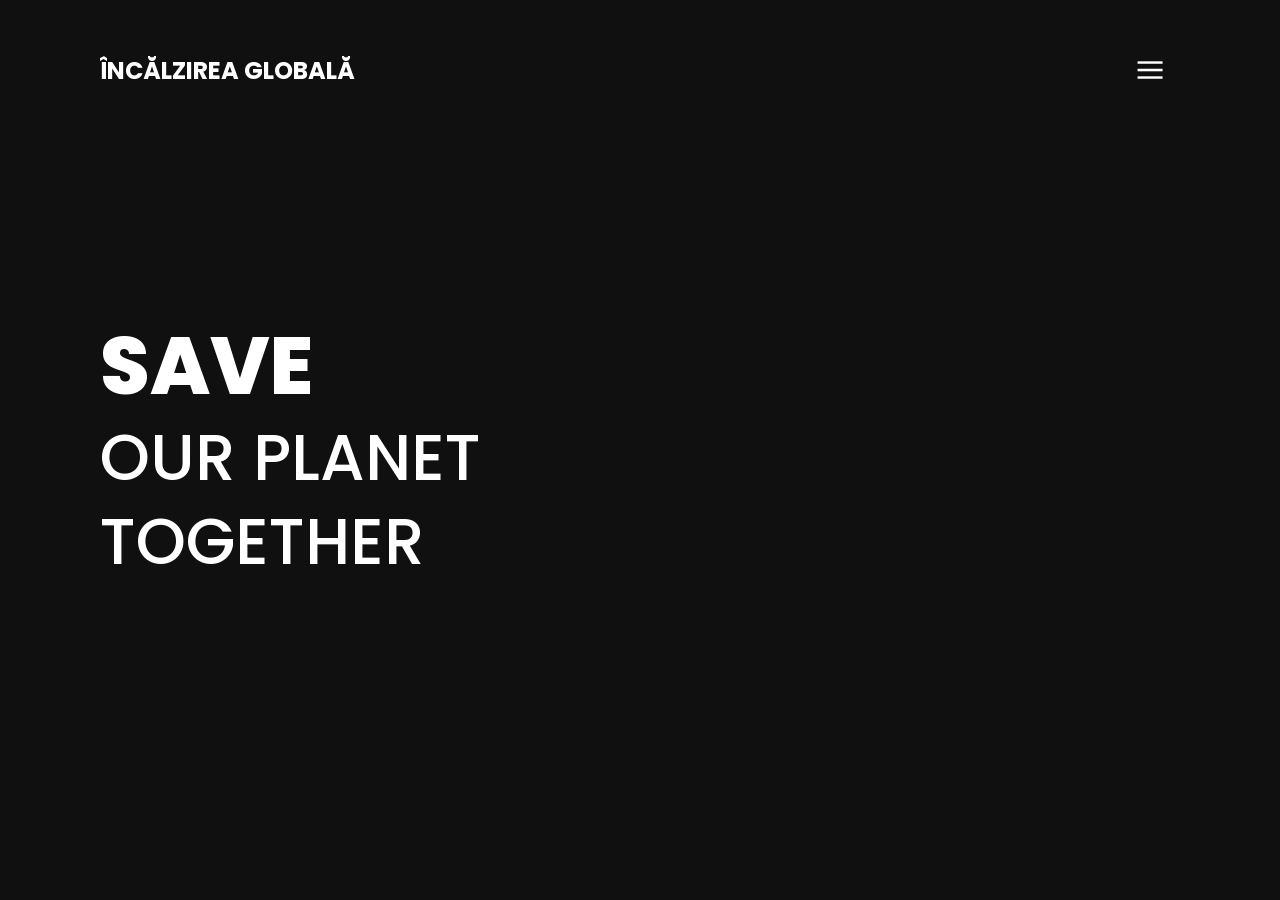
<file: index.html>
<!DOCTYPE html>
<html lang="en">
<head>
    <meta charset="UTF-8">
    <meta http-equiv="X-UA-Compatible" content="IE=edge">
    <meta name="viewport" content="width=device-width, initial-scale=1.0">
    <link rel="shortcut icon" href="images\smile.jpg.png">
    <title>Încălzirea Globală</title>
    <link rel="stylesheet" href="style.css/style.css">

</head>
    
    <style>
        :root { 
    --overlay-color: rgba(0, 0, 0, 0.1);
}
    </style>
</head>
<body>
  <nav>
    <ul>
    <section class="showcase">
        <header>
            <h2 class="logo">Încălzirea globală</h2>
            <div class="toggle">
            </div>
        </header>
        <video src="video.mp4" muted loop autoplay></video>
        <div class="overlay"></div>
        <div class="text">
            <h2>Save</h2>
            <h3> Our Planet</h3>
            <h4>Together</h4>
        </div>

    </section>
    
  
    <div class="menu">
        <ul>
            
            <li><a href="cauze.html"><img src="images/icons.png">Cauze<br><br></a></li>
            <li><a href="consecinte.html"><img src="images/icons.png">Consecințe<br><br></a></li>
            <li><a href="solutii.html"><img src="images/icons.png">Soluții<br><br></a></li>
            <li><a href="plan de afacere.html"><img src="images/icons.png">Plan de afacere<br><br></a></li>
        </ul>
    </div>

    
    <script>
        const menuToggle = document.querySelector('.toggle')
        const showcase = document.querySelector('.showcase')

        menuToggle.addEventListener('click', () => {
            menuToggle.classList.toggle('active')
            showcase.classList.toggle('active')
        })
    </script>


</body> 
</html>
</file>
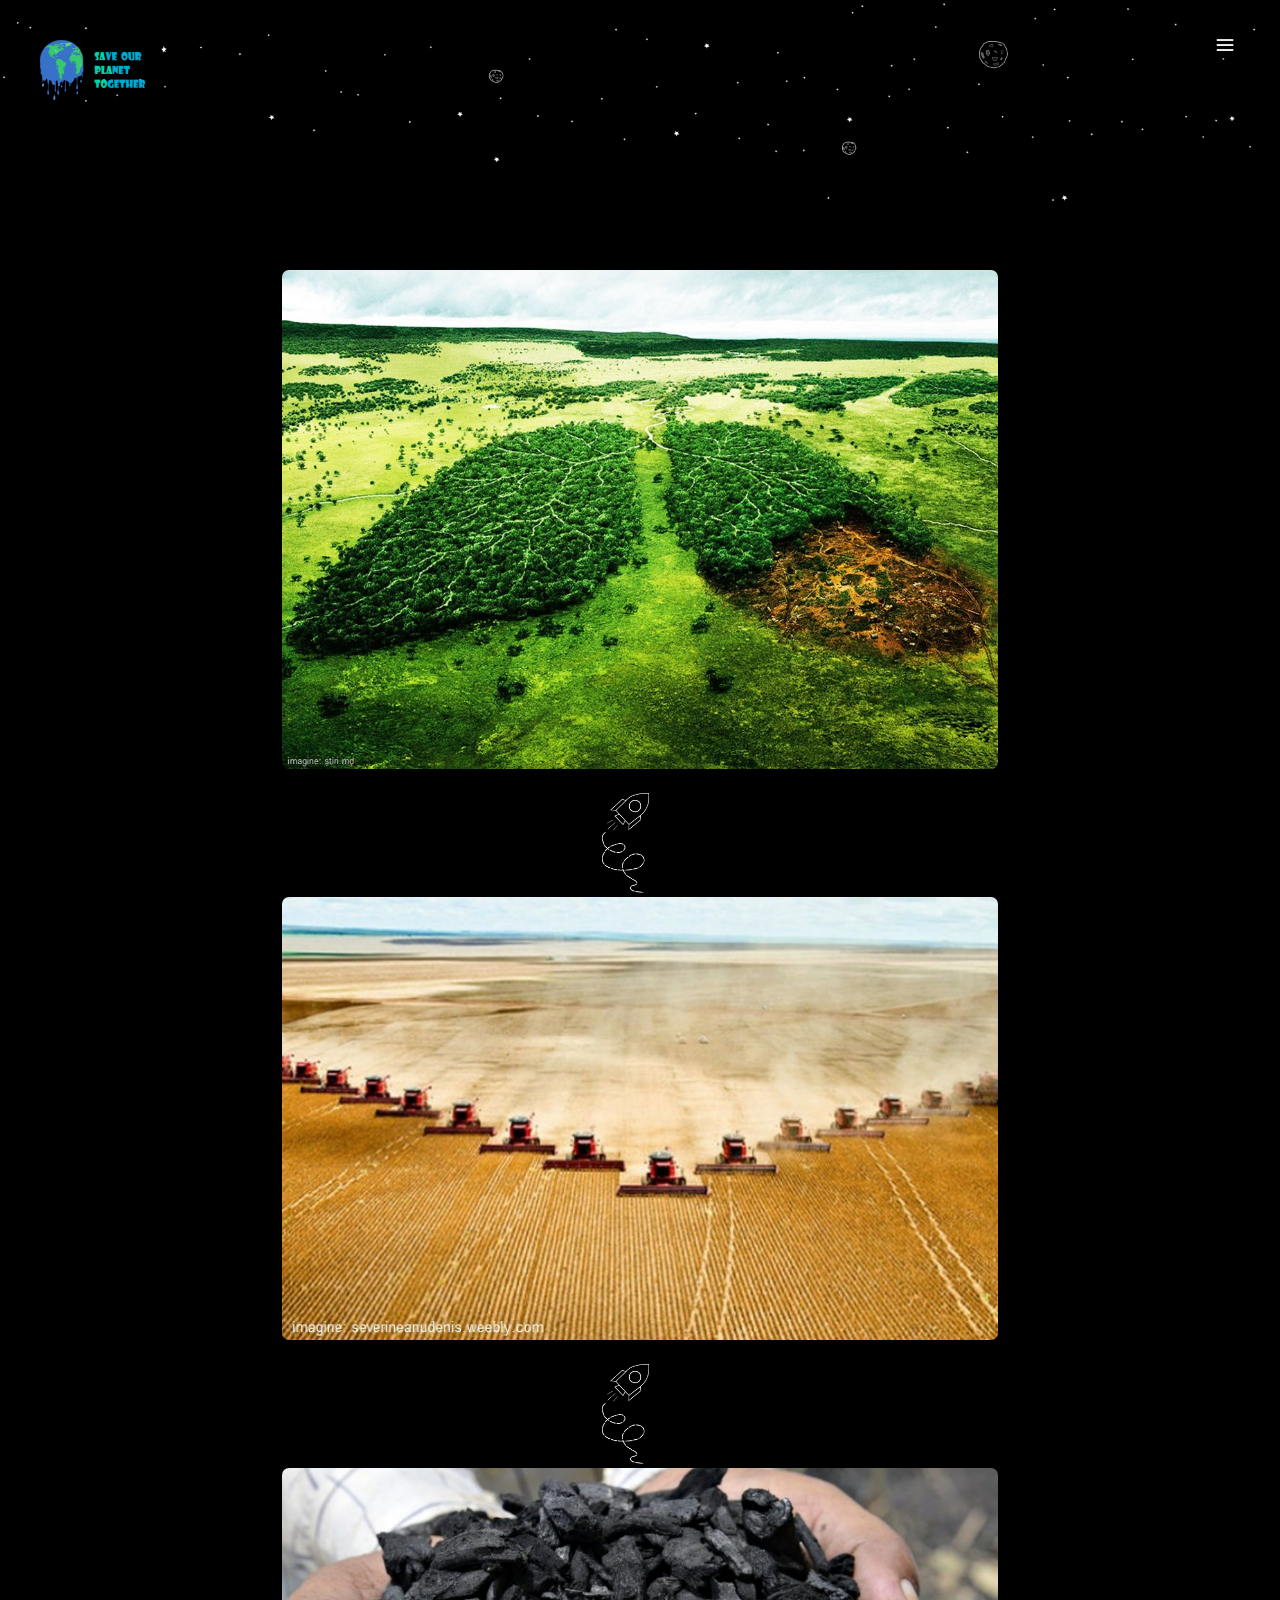
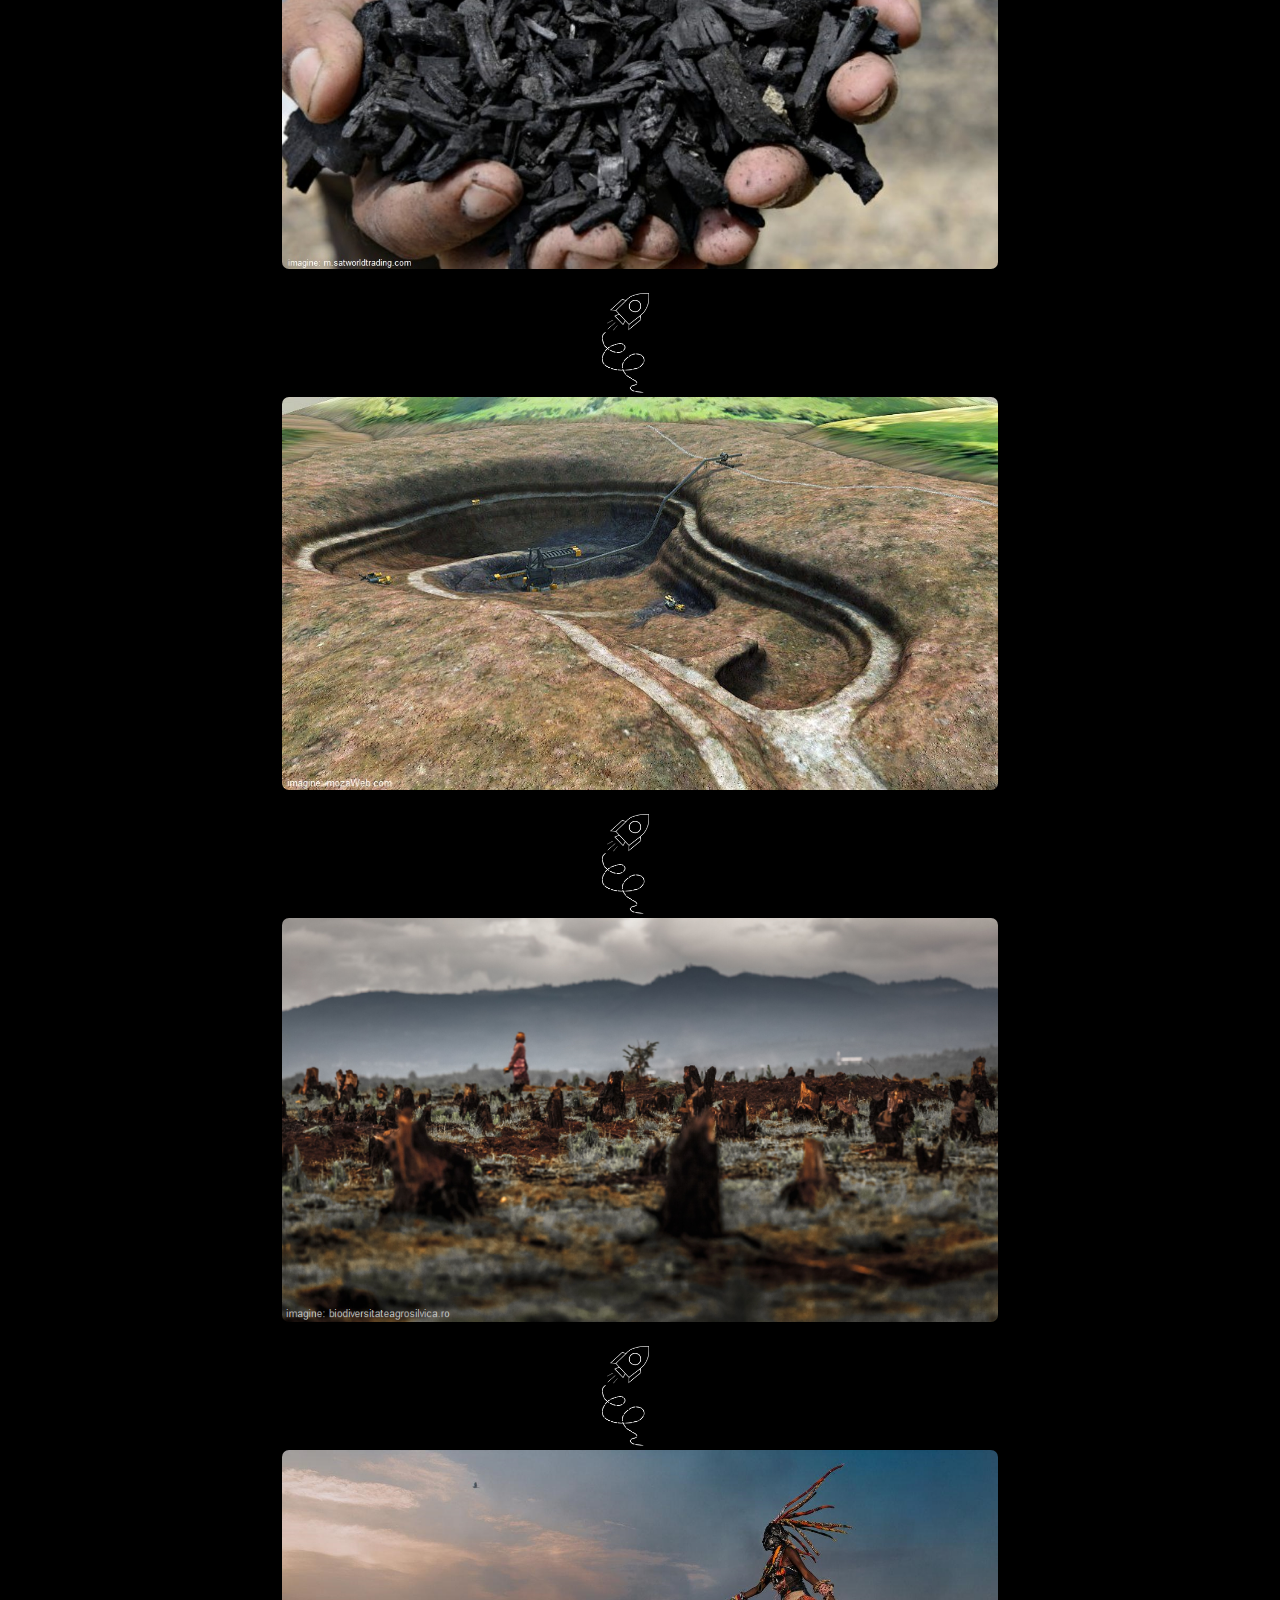
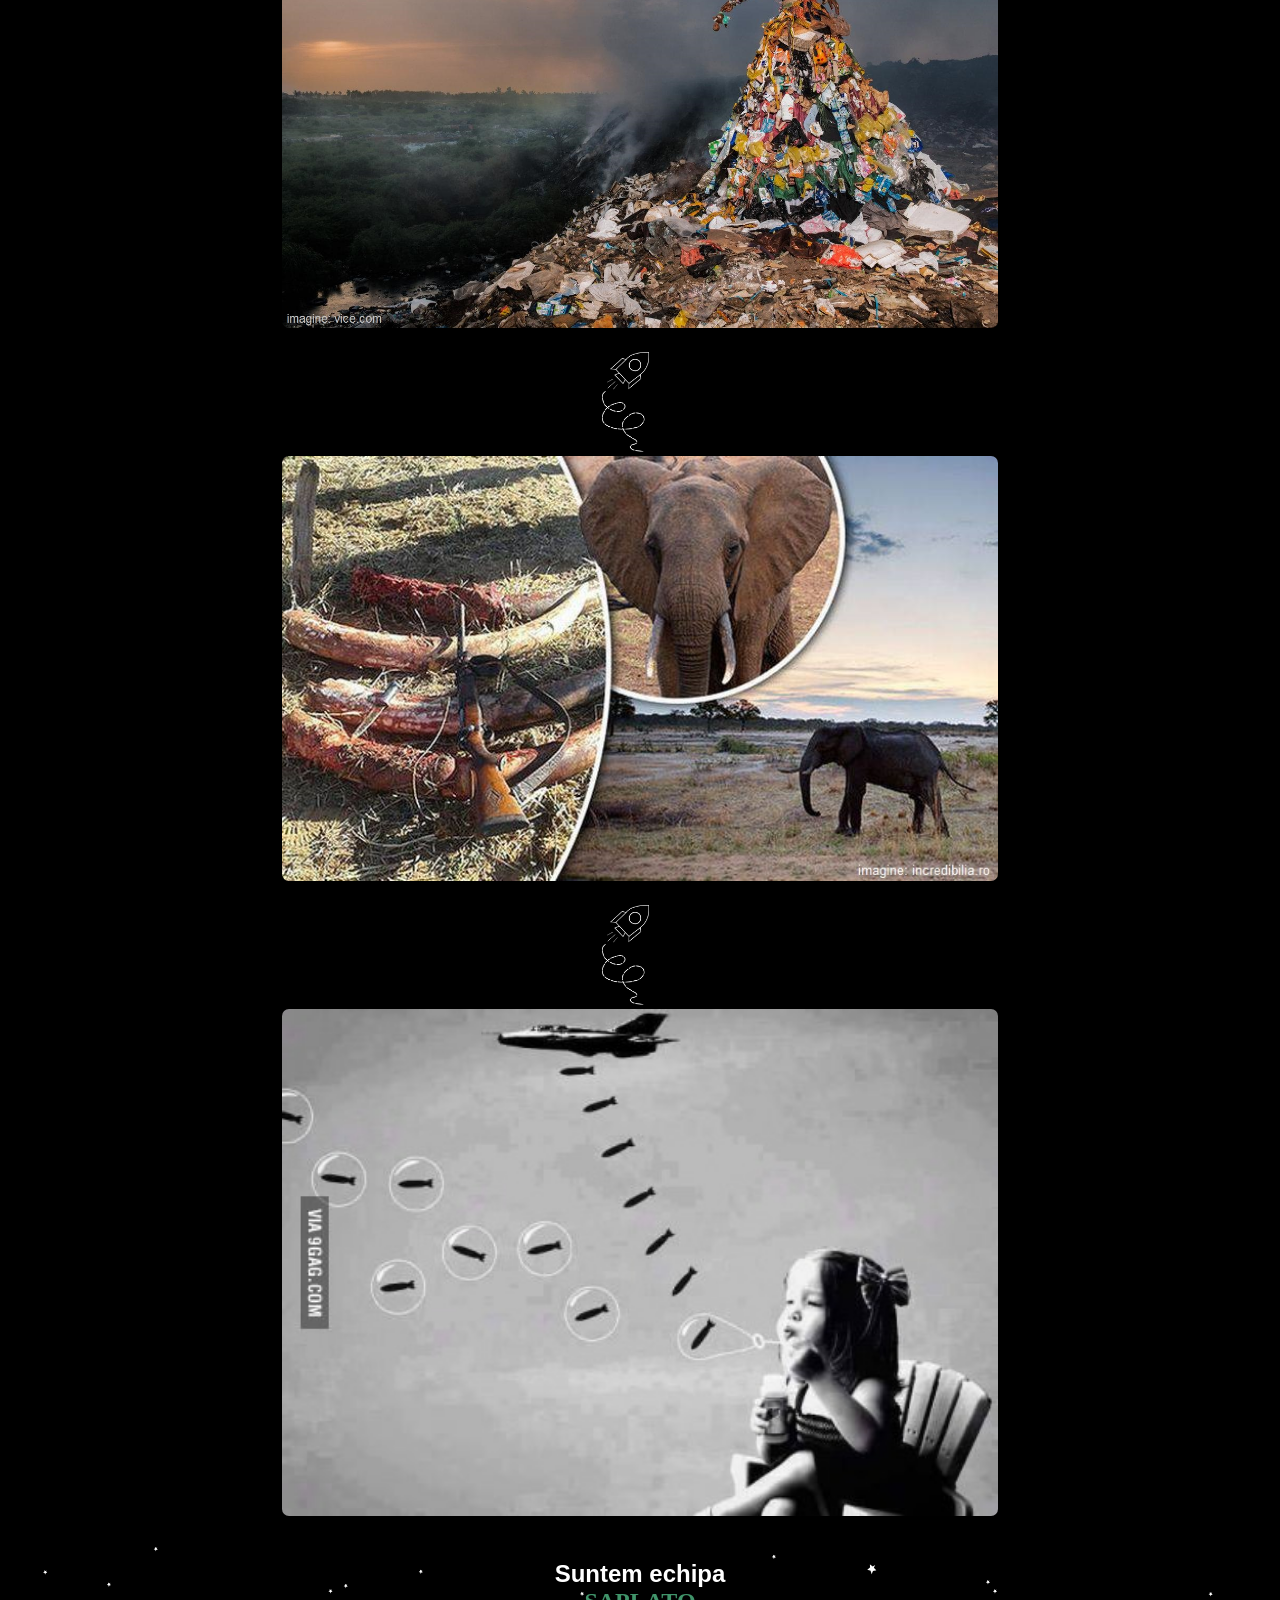
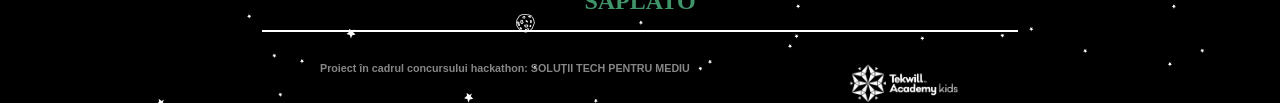
<file: cauze.html>
<!DOCTYPE html>
<html lang="en">
<head>
  <meta charset="UTF-8">
  <meta http-equiv="X-UA-Compatible" content="IE=edge">
  <meta name="viewport" content="width=device-width, initial-scale=1.0">
  <link rel="shortcut icon" href="images\smile.jpg.png">
 <title>Încălzirea Globală</title>
	<link rel="stylesheet" href="style.css/style.pages.css">

</head>
<body>
  <header>
    <a href="index.html" class="logo"><img src="images/logo.png" alt="Foto" height="60" weight="20"></a>
  <div id="sideNav">
    <nav>
      <ul>
        <li><a href="index.html"><img src="images/icons.png">Acasă</a></li>
        <li><a href="cauze.html"><img src="images/icons.png">Cauze</a></li>
        <li><a href="consecinte.html"><img src="images/icons.png">Consecințe</a></li>
       <li><a href="solutii.html"><img src="images/icons.png">Soluții</a></li>
       <li><a href="plan de afacere.html"><img src="images/icons.png">Plan de afacere</a></li>
      </ul>
    </nav>
    </div>
    <div id="menuBtn">
      <img src="style.css/style.foto/imagine2.png" id="menu">
    
    </div>
    
    <script>
     var menuBtn = document.getElementById("menuBtn")
     var sideNav = document.getElementById("sideNav")
     var menu = document.getElementById("menu")
    
     sideNav.style.right = "-250px";
    
     menuBtn.onclick = function(){
       if(sideNav.style.right == "-250px"){
         sideNav.style.right = "0";
         menu.src = "style.css/style.foto/imagine1.png";
       }
       else{
        sideNav.style.right = "-250px";
        menu.src = "style.css/style.foto/imagine2.png";
       
       }
     }
    </script>

  </header>
<section class="banner"  style=" background-image: url('images/fon.png');" ></section>
<script type="text/javascript">
  window.addEventListener("scroll", function(){
    var header = document.querySelector("header");
    header.classList.toggle("sticky", window.scrollY > 0);
  })
</script>



<div class="service-box">
  <div class="single-service">
    <img src="images/cauze1.jpg">
    <div class="overlay"></div>
    <div class="service-desc">
   
      <h3> Defrișarea copacilor</h3>
      <hr>
      <p>Exploatarea pădurilor joacă un rol important în 
        schimbările climatice. Copacii ajută la reglarea 
        climei prin absorbția CO₂ din atmosferă. Când sunt
         tăiați, acest efect pozitiv
         se pierde și carbonul stocat în copaci este eliberat în atmosferă.
      </p>
    </div>
  </div>
</div>
<img src="images/im.png"  height="100" weight="100" style="margin-left: 47%;"  >

<div class="service-box">
  <div class="single-service">
    <img src="images/cauze2.jpg">
    <div class="overlay"></div>
    <div class="service-desc">
      <h3>Agricultura intensivă</h3>
      <hr>
      <p>O altă cauză a încălzirii globale este agricultura
         intensivă, nu numai cu animale în continuă creștere,
          ci și produse de protecție a culturilor și îngrășăminte.
           La digerarea alimentelor, vitele produc cantități mari 
        de metan, iar îngrășămintele produc emisii de protoxid de azot.</p>
    </div>
  </div>

</div>
<img src="images/im.png"  height="100" weight="100" style="margin-left: 47%;"  >

<div class="service-box">
  <div class="single-service">
    <img src="images/cauze3.jpg">
    <div class="overlay"></div>
    <div class="service-desc">
      <h3>Combustibil fosil</h3>
      <hr>
      <p>Utilizarea masivă a combustibililor fosili este prima 
        sursă de încălzire globală, deoarece arderea cărbunelui,
         petrolului și gazului produce dioxid de carbon 
        - cel mai important gaz cu efect de seră din atmosferă.</p>
    </div>
  </div>
</div>
<img src="images/im.png"  height="100" weight="100" style="margin-left: 47%;"  >

<div class="service-box">
  <div class="single-service">
    <img src="images/cauze4.jpg">
    <div class="overlay"></div>
    <div class="service-desc">
      <h3>Minerit</h3>
      <hr>
      <div class="features-img">
          <p>Viața modernă este foarte dependentă de industria minieră.
             Mineralele sunt materii prime utilizate în construcții,
              transportul și producția de mărfuri. De la extracție până
               la livrare, această
             piață reprezintă 5% din toate emisiile de gaze cu efect de seră.</p>

    </div>
  </div>
</div>

<img src="images/im.png"  height="100" weight="100" style="margin-left: 47%;"  >

<div class="service-box">
  <div class="single-service">
    <img src="images/cauze5.png">
    <div class="overlay"></div>
    <div class="service-desc">
      <h3>Consum excesiv</h3>
      <hr>
      <p>În cele din urmă, consumul excesiv joacă, de asemenea,
         un rol important în schimbările climatice. De fapt,
          este responsabil pentru supraexploatarea resurselor
           naturale și a emisiilor din transportul
         internațional de marfă care contribuie la încălzirea globală.</p>
    </div>
  </div>
</div>
<img src="images/im.png"  height="100" weight="100" style="margin-left: 47%;"  >

<div class="service-box">
  <div class="single-service">
    <img src="images/cauze6.jpg">
    <div class="overlay"></div>
    <div class="service-desc">
      <h3>Gropile de gunoi</h3>
      <hr>
      <p>Metodele de gestionare a deșeurilor precum gropile
         de gunoi și arderea gunoiului emit gaze cu efect de 
         seră și gaze toxice, inclusiv metan, care sunt eliberate
          în atmosferă, sol și căile navigabile, contribuind la
           creșterea efectului de seră.

      </p>
    </div>
  </div>
</div>
<img src="images/im.png"  height="100" weight="100" style="margin-left: 47%;"  >

<div class="service-box">
  <div class="single-service">
    <img src="images/cauze7.jpg">
    <div class="overlay"></div>
    <div class="service-desc">
      <h3>Braconaj</h3>
      <hr>
      <p>Braconajul duce la dispariția multor specii și crează un 
        dezechilibru a unor lanțuri trofice. 
        Astfel utilizarea durabilă a tuturor animalelor sălbatice.</p>
    </div>
  </div>
</div>
<img src="images/im.png"  height="100" weight="100" style="margin-left: 47%;"  >

<div class="service-box">
  <div class="single-service">
    <img src="images/cauze8.jpg">
    <div class="overlay"></div>
    <div class="service-desc">
      <h3>Războiul</h3>
      <hr>
      <p>Războiul duce doar la distrugeri, poluare, haos.
         Pentru a trăi într-o lume frumoasă și sănătoasă trebuie
          să evităm conflictele și să 
        respectăm pe cei din jur.Noi toți suntem oameni, deci trebuie
         să ne înțelegem și să trăim în pace.

      </p>
    </div>
  </div>
</div>

 <section id="footer">
  
  
  <div class="title-text">
 
    <div class="footer-left">
     <h1 style="color: white;"> Suntem echipa </h1><h1  style="font-family:'Kaushan Script', cursive; color:#40946a;">  SAPLATO</h1><hr>

</div>
<div class="footer-row">
<h6 style="color: rgb(134, 134, 134);">Proiect în cadrul concursului hackathon: SOLUȚII TECH PENTRU MEDIU</h6>
<img src="images/tekwill logo.png" height="40" weight="40">

   </div>


  
 
 </section>
</section></body>
</file>
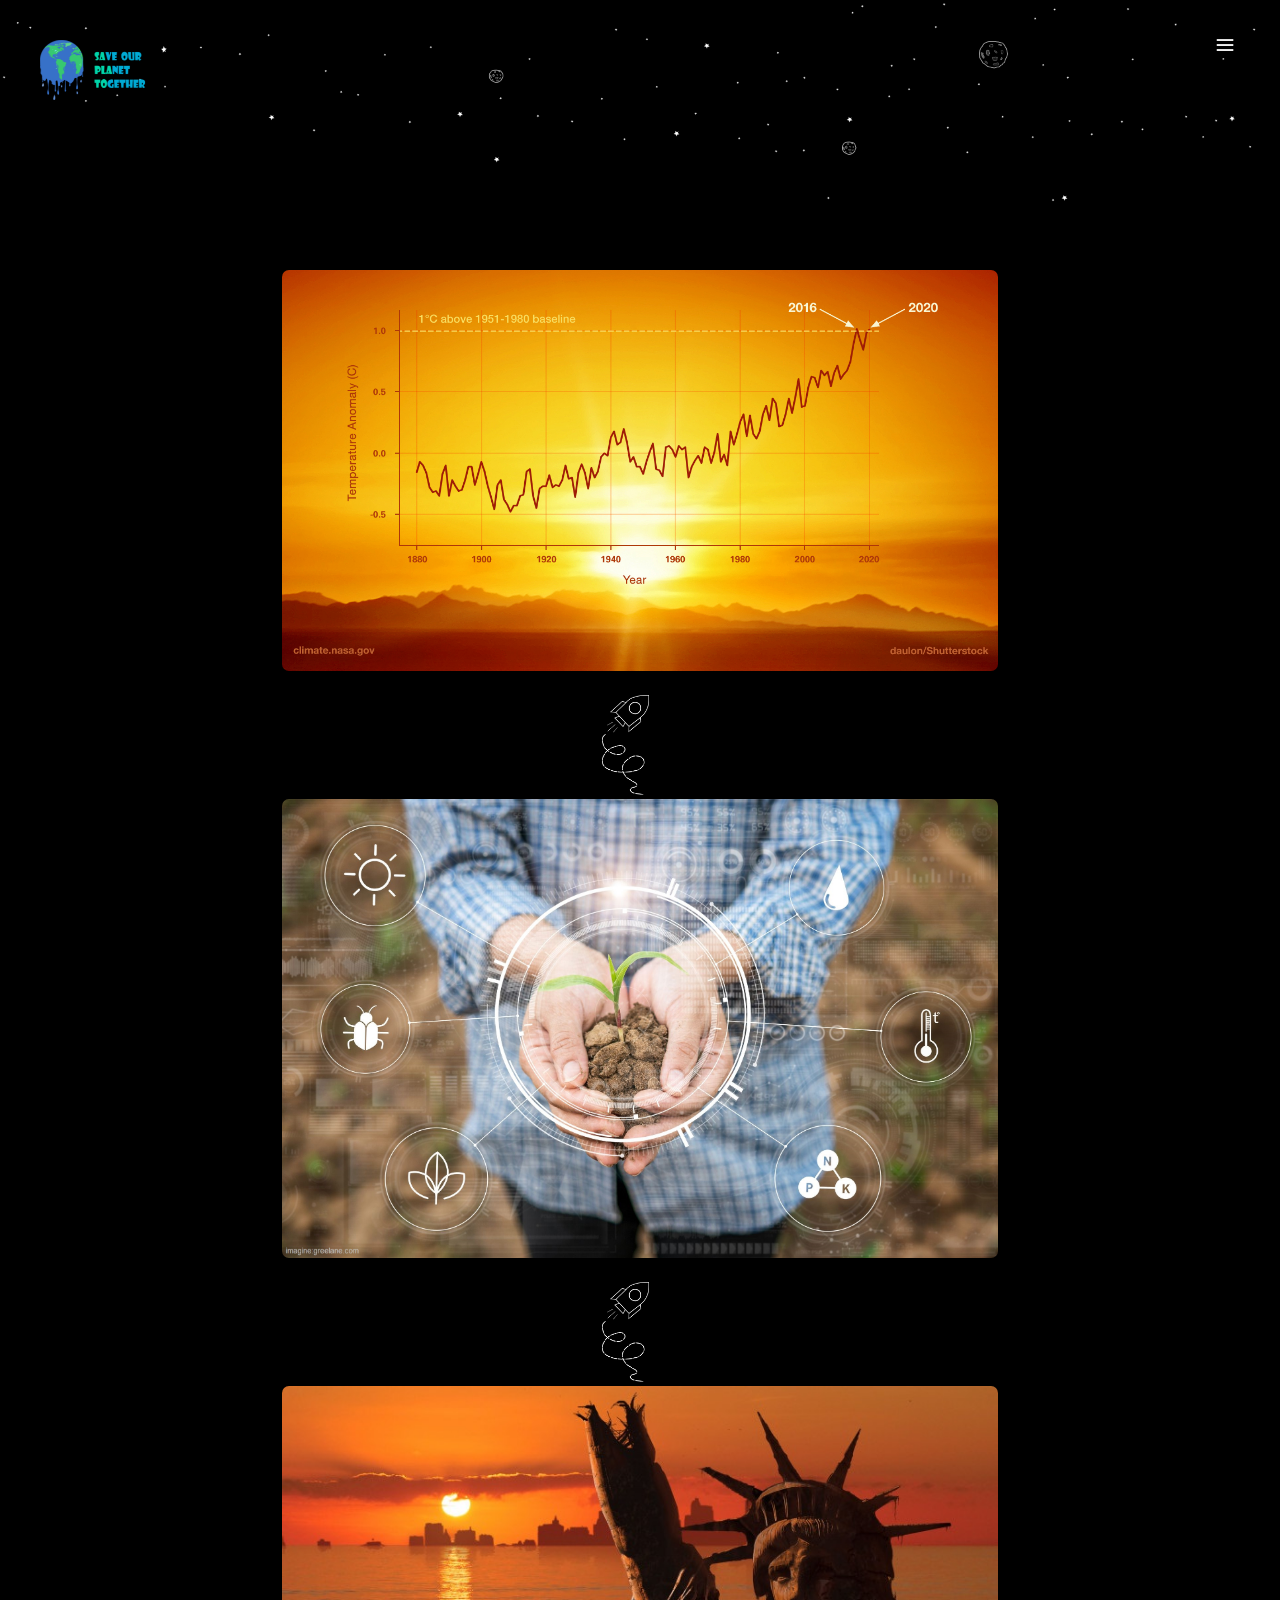
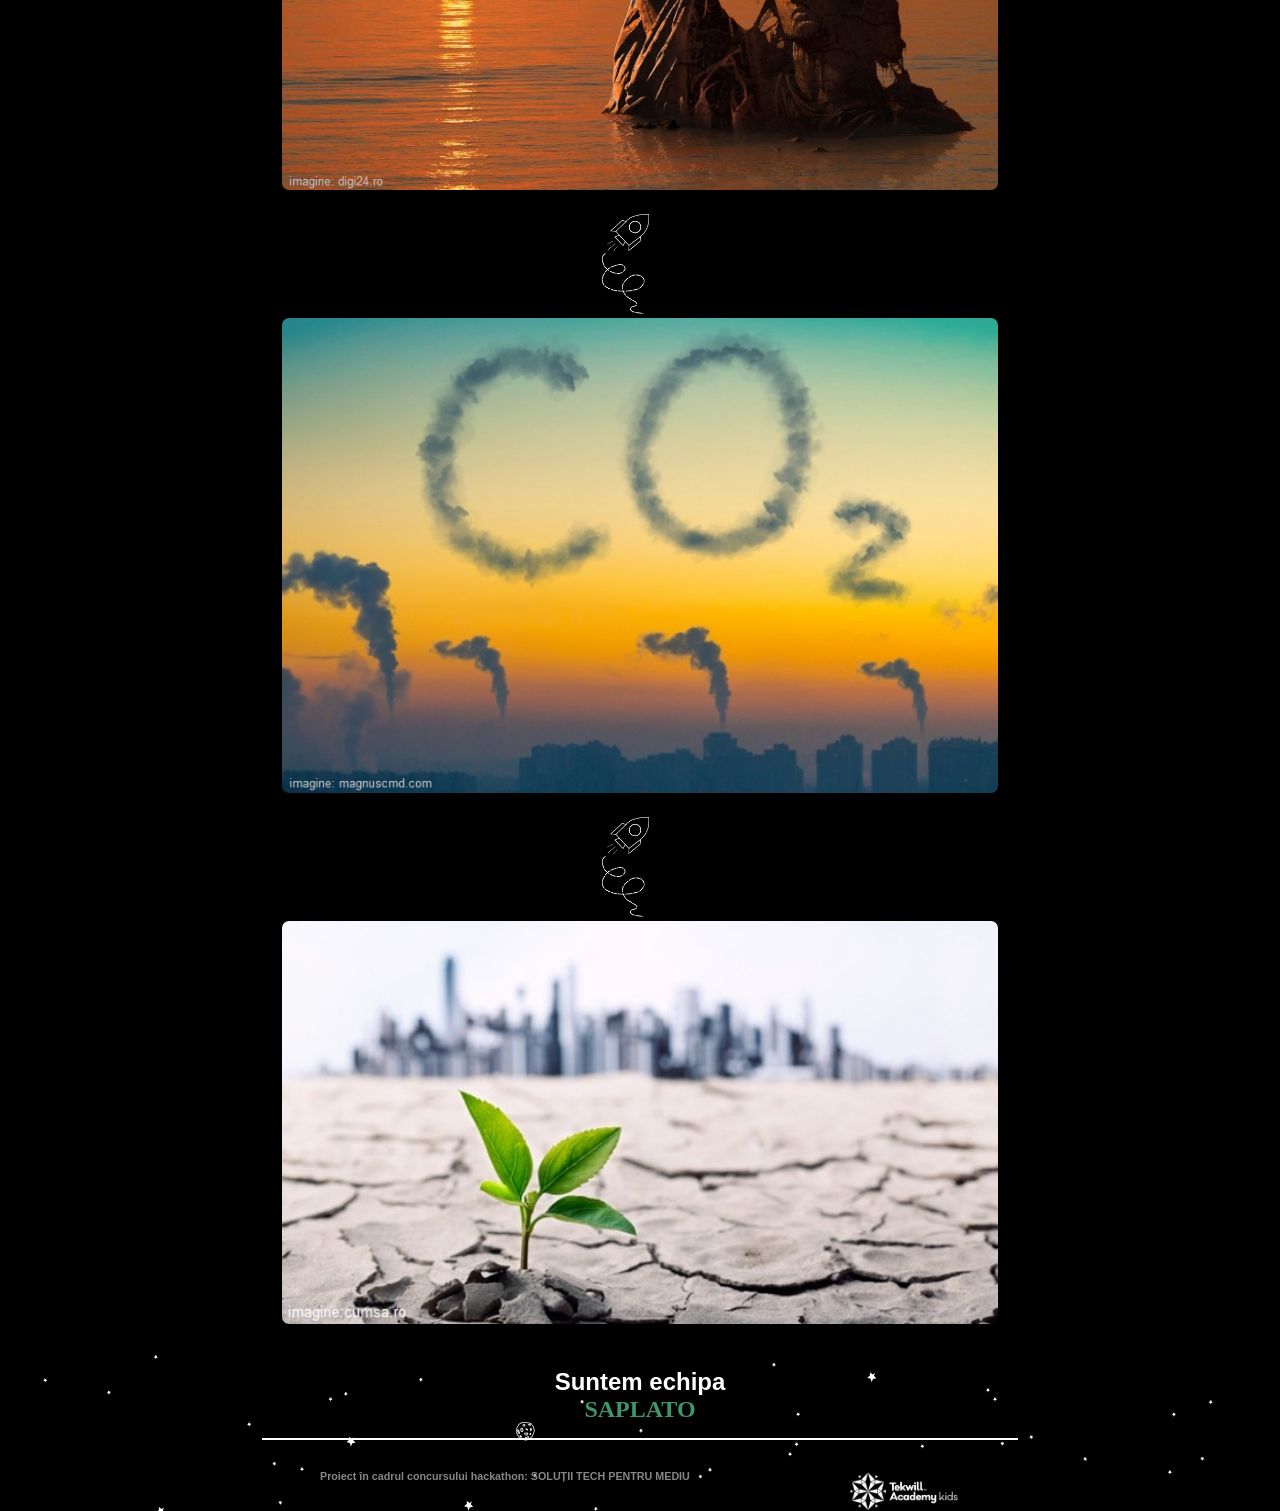
<file: consecinte.html>
<!DOCTYPE html>
<html lang="en">
<head>
  <meta charset="UTF-8">
  <meta http-equiv="X-UA-Compatible" content="IE=edge">
  <meta name="viewport" content="width=device-width, initial-scale=1.0">
  <link rel="shortcut icon" href="images\smile.jpg.png">
 <title>Încălzirea Globală</title>
	<link rel="stylesheet" href="style.css/style.pages.css">

</head>
<body>
  <header>
    <a href="index.html" class="logo"><img src="images/logo.png" alt="Foto" height="60" weight="20"></a>
  <div id="sideNav">
    <nav>
      <ul>
        <li><a href="index.html"><img src="images/icons.png">Acasă</a></li>
        <li><a href="cauze.html"><img src="images/icons.png">Cauze</a></li>
        <li><a href="consecinte.html"><img src="images/icons.png">Consecințe</a></li>
       <li><a href="solutii.html"><img src="images/icons.png">Soluții</a></li>
       <li><a href="plan de afacere.html"><img src="images/icons.png">Plan de afacere</a></li>
      </ul>
    </nav>
    </div>
    <div id="menuBtn">
      <img src="style.css/style.foto/imagine2.png" id="menu">
    
    </div>
    
    <script>
     var menuBtn = document.getElementById("menuBtn")
     var sideNav = document.getElementById("sideNav")
     var menu = document.getElementById("menu")
    
     sideNav.style.right = "-250px";
    
     menuBtn.onclick = function(){
       if(sideNav.style.right == "-250px"){
         sideNav.style.right = "0";
         menu.src = "style.css/style.foto/imagine1.png";
       }
       else{
        sideNav.style.right = "-250px";
        menu.src = "style.css/style.foto/imagine2.png";
       
       }
     }
    </script>

  </header>

<section class="banner"  style=" background-image: url('images/fon.png');" ></section>
<script type="text/javascript">
  window.addEventListener("scroll", function(){
    var header = document.querySelector("header");
    header.classList.toggle("sticky", window.scrollY > 0);
  })
</script>
<div class="service-box">
    <div class="single-service">
      <img src="images/consecinte1.jpg">
      <div class="overlay"></div>
      <div class="service-desc">
        <h3>Consecințele încălzirii globale</h3>
        <hr>
        <p> Încălzirea globală are deja un impact semnificativ și
           costisitor asupra vieților noastre.Dacă nu luăm măsuri 
           imediate pentru a reduce emisiile legate de încălzirea
            globală ,aceste efecte vor continua să se intensifice,
             să devină mai costisitoare și să 
          afecteze din ce în ce mai mult întreaga planetă inclusiv 
          și oamenii.</p>
      </div>
    </div>
  </div>

  <img src="images/im.png"  height="100" weight="100" style="margin-left: 47%;"  >

<div class="service-box">
  <div class="single-service">
    <img src="images/consecinte2.jpg"> 
    <div class="overlay"></div>
    <div class="service-desc">
      <h3>Ecosistem</h3>
      <hr>
      <p>Creșterea temperaturilor și șocurile climatice
         perturbă ecosistemele. Asistăm deja dispariția 
         multor specii sau dimpotrivă la invazia unor 
         specii ce amenință culturile. Încălzirea globală
          afectează echilibrul biodiversităţii. Potrivit IPCC,
           o creștere medie de 1,5°C ar putea duce la dispariția
            a 30% din specii.

      </p>
    </div>
  </div>
</div>

<img src="images/im.png"  height="100" weight="100" style="margin-left: 47%;"  >

<div class="service-box">
  <div class="single-service">
    <img src="images/consecinte3.jpg">
    <div class="overlay"></div>
    <div class="service-desc">
      <h3>Oceane</h3>
      <hr>
      <p>Datorită încălzirii globale, gheața se topește în masă la poli,
         ridicând nivelul mării. După un secol, creșterea ajunge la
          18 cm, inclusiv 6 cm în ultimii 20 de ani. Concentrațiile
           mai mari de CO₂ în atmosferă din cauza arderii combustibililor
            fosili fac oceanele mai calde și mai acide. Aceste două 
            efecte amenință supraviețuirea vieții marine. Coralii, 
            crustaceele și fitoplanctonul, care sunt coloana vertebrală
             a lanțului trofic, sunt în mod deosebit expuse riscului.

      </p>
    </div>
  </div>
</div>

<img src="images/im.png"  height="100" weight="100" style="margin-left: 47%;"  >

<div class="service-box">
  <div class="single-service">
    <img src="images/consecinte4.jpg">
    <div class="overlay"></div>
    <div class="service-desc">
      <h3>Încălzirea globală afectează viețile umane</h3>
      <hr>
      <p>Schimbările climatice afectează economia globală.
         Încălzirea globală perturbă echilibrul social, medical
          și geopolitic în multe părți ale lumii. Lipsa resurselor
           precum hrana și energia creează noi conflicte. Creșterea
            nivelului mării și inundațiile provoacă migrația populației.
             Micile state insulare sunt în prim plan.
         Se estimează că vor fi 250 de milioane de refugiați până în 2050.
    </p>
    </div>
  </div>
</div>
<img src="images/im.png"  height="100" weight="100" style="margin-left: 47%;"  >

<div class="service-box">
  <div class="single-service">
    <img src="images/consecinte5.jpg">
    <div class="overlay"></div>
    <div class="service-desc">
      <h3>Vremea se schimbă</h3>
      <hr>
      <p>De zeci de ani, meteorologii și climatologii
         din întreaga lume au observat impactul încălzirii
          globale asupra fenomenelor meteorologice. Iar consecințele
           sunt enorme: mai multe secete și valuri de căldură, mai
            multe precipitații, mai multe dezastre naturale precum inundații,
             uragane,
         furtuni și incendii, un sezon fără îngheț și așa mai departe.
    </p>
    </div>
  </div>
</div>

 <section id="footer">
  
  
  <div class="title-text">
 
    <div class="footer-left">
     <h1 style="color: white;"> Suntem echipa </h1><h1  style="font-family:'Kaushan Script', cursive; color:#40946a;">  SAPLATO</h1><hr>

</div>
<div class="footer-row">
<h6 style="color: rgb(134, 134, 134);">Proiect în cadrul concursului hackathon: SOLUȚII TECH PENTRU MEDIU</h6>
<img src="images/tekwill logo.png" height="40" weight="40">

   </div>


  
 
 </section>
</section></body>
</file>
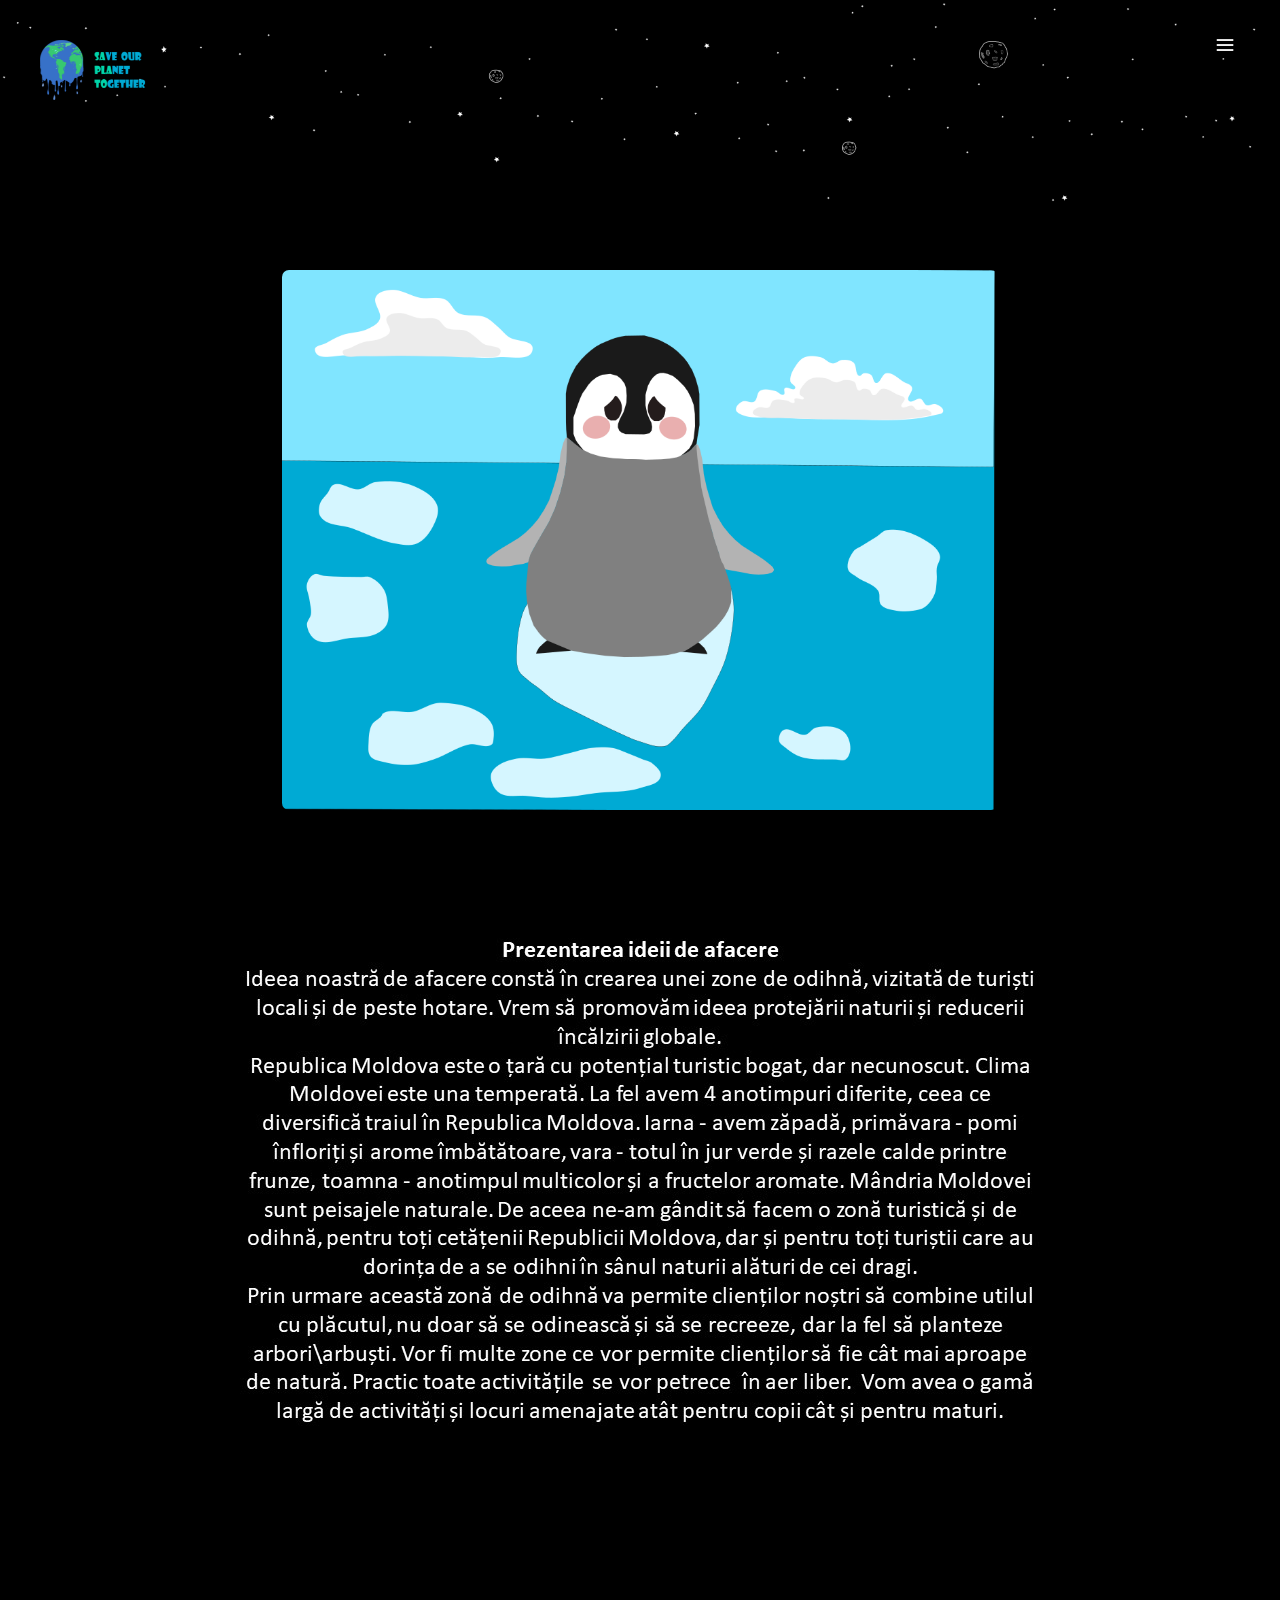
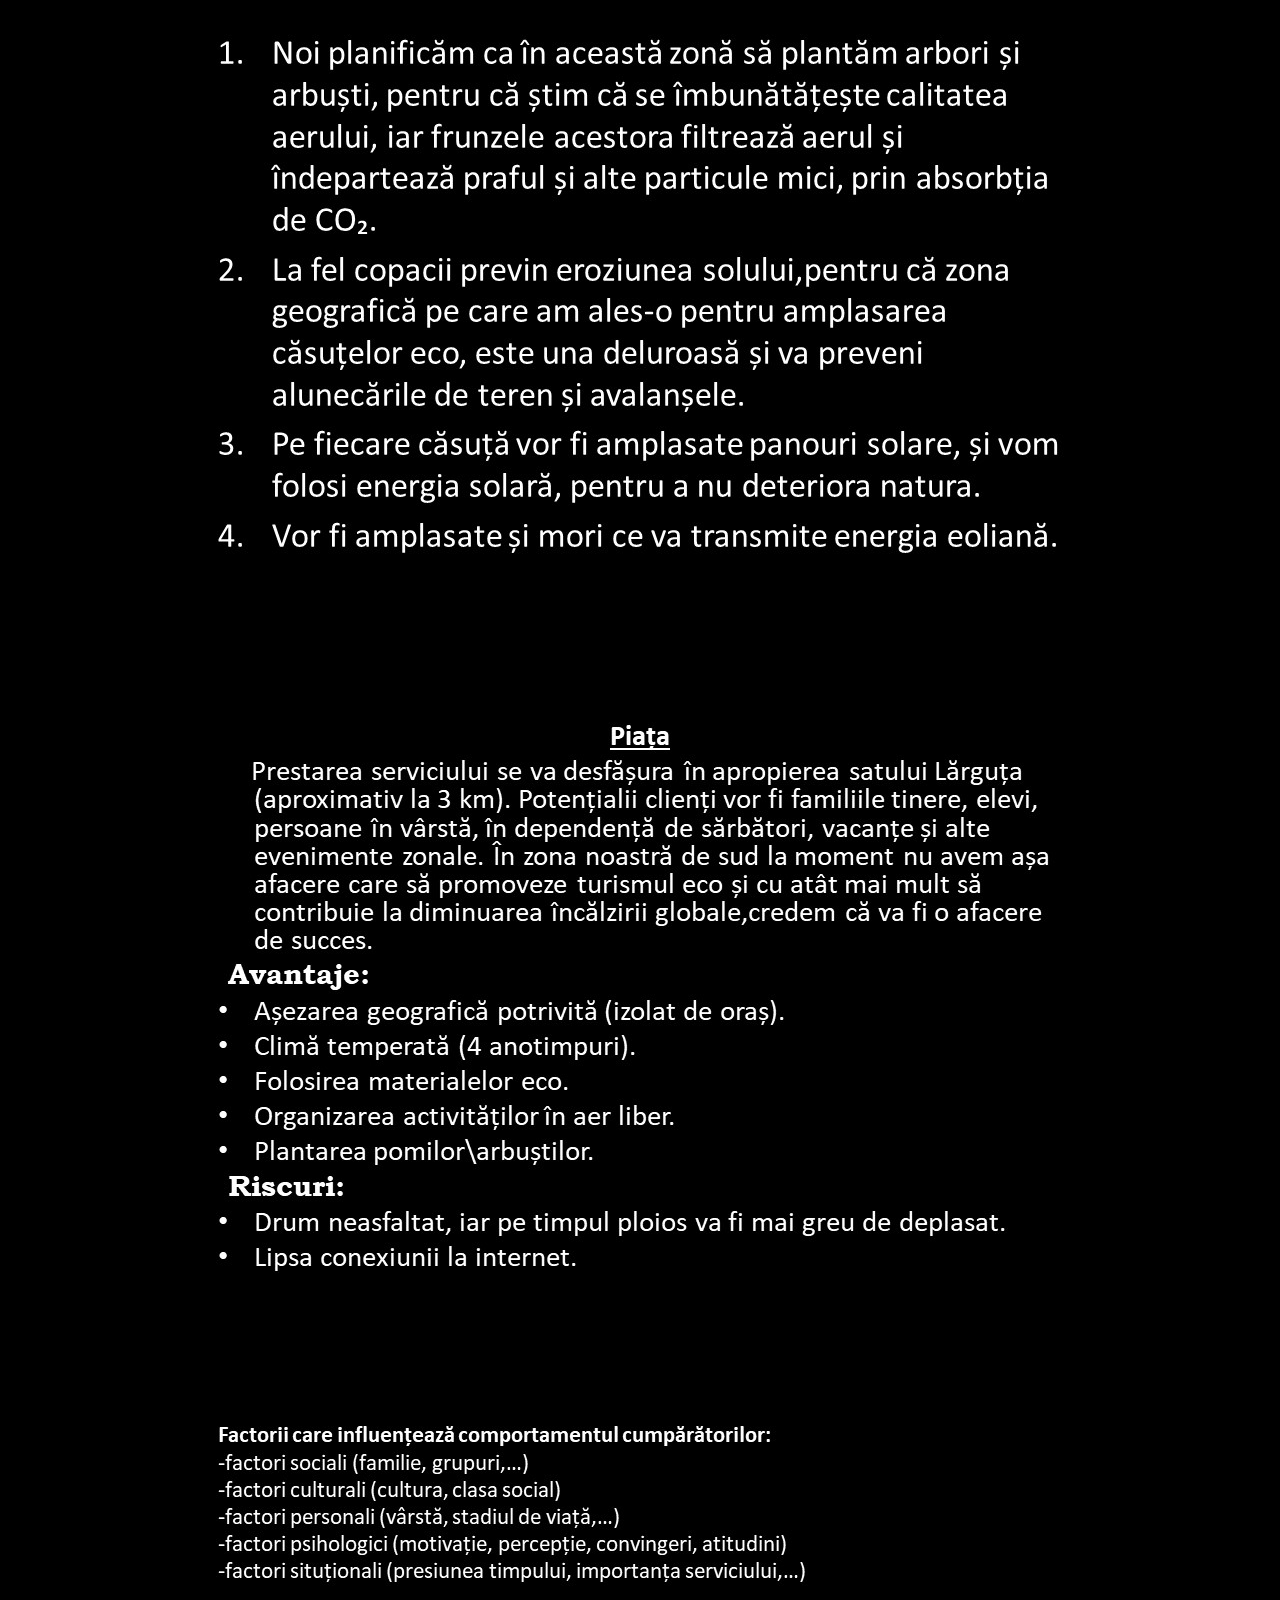
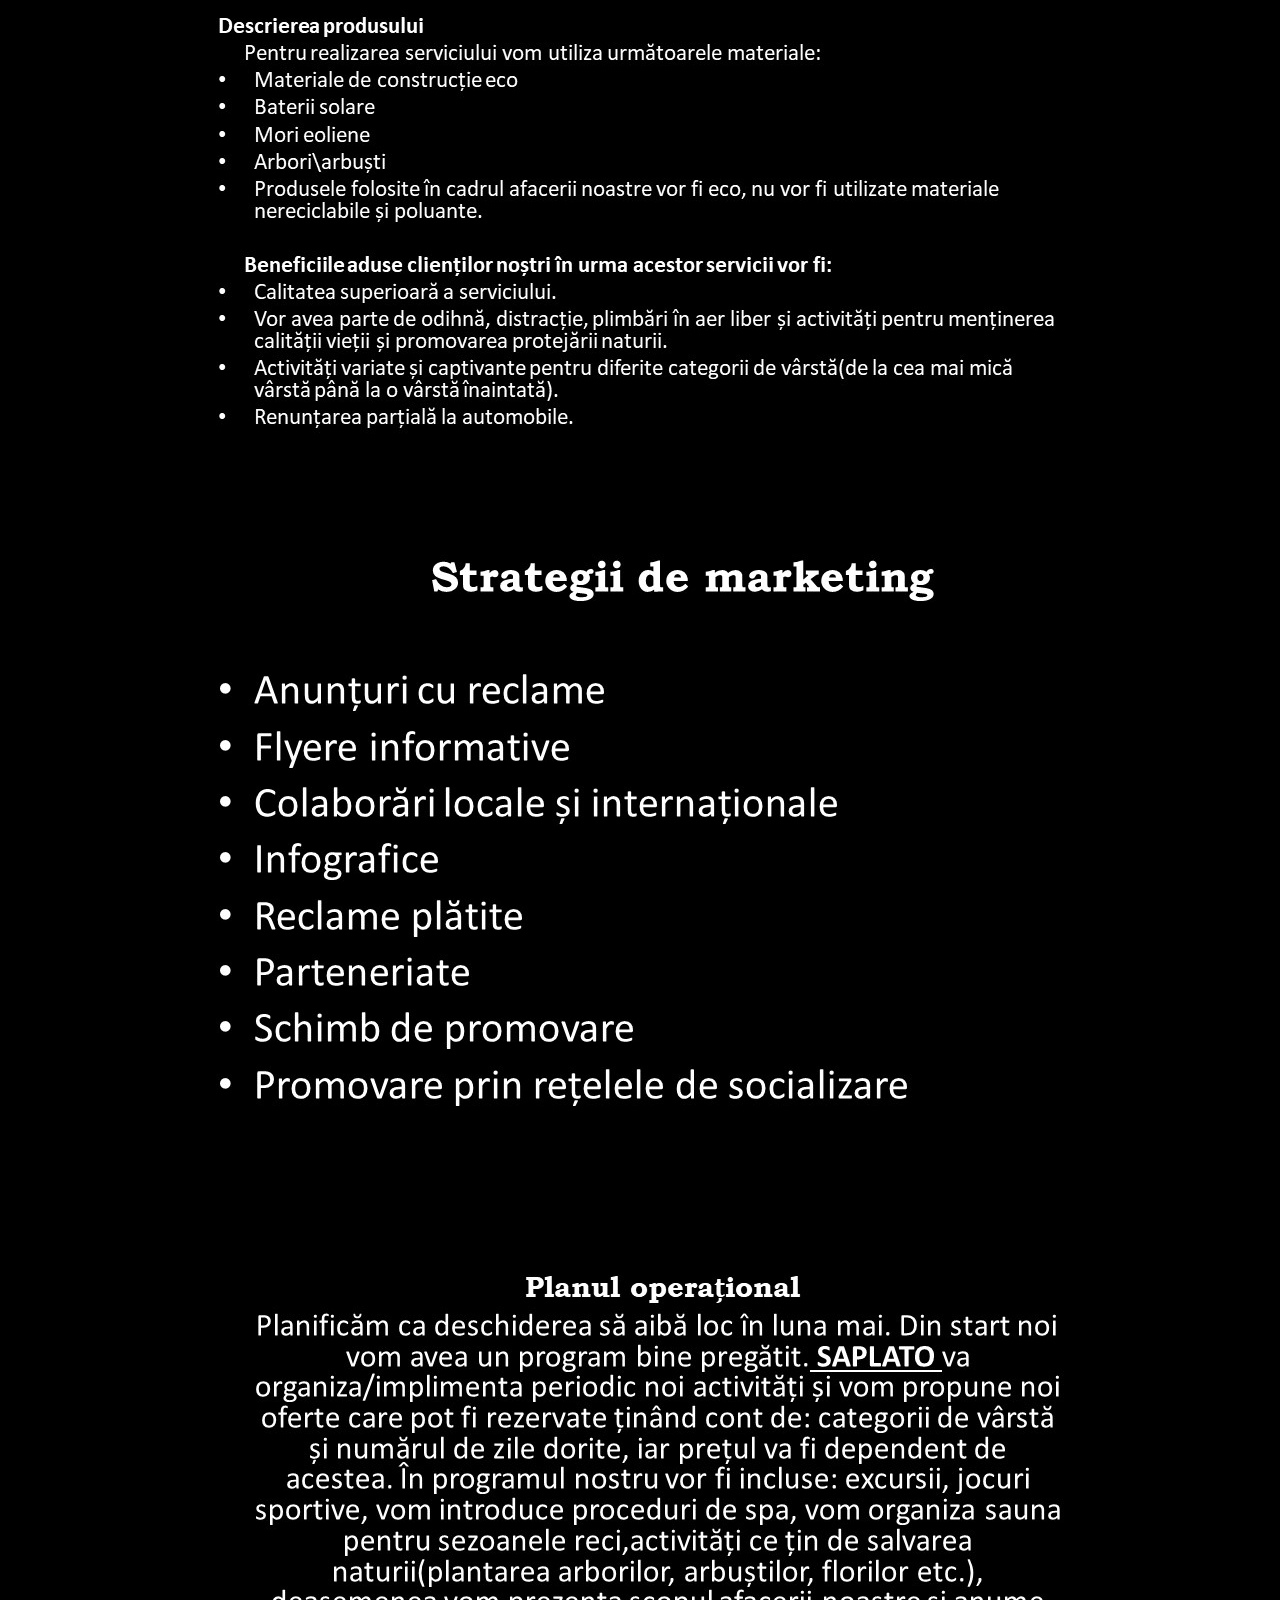
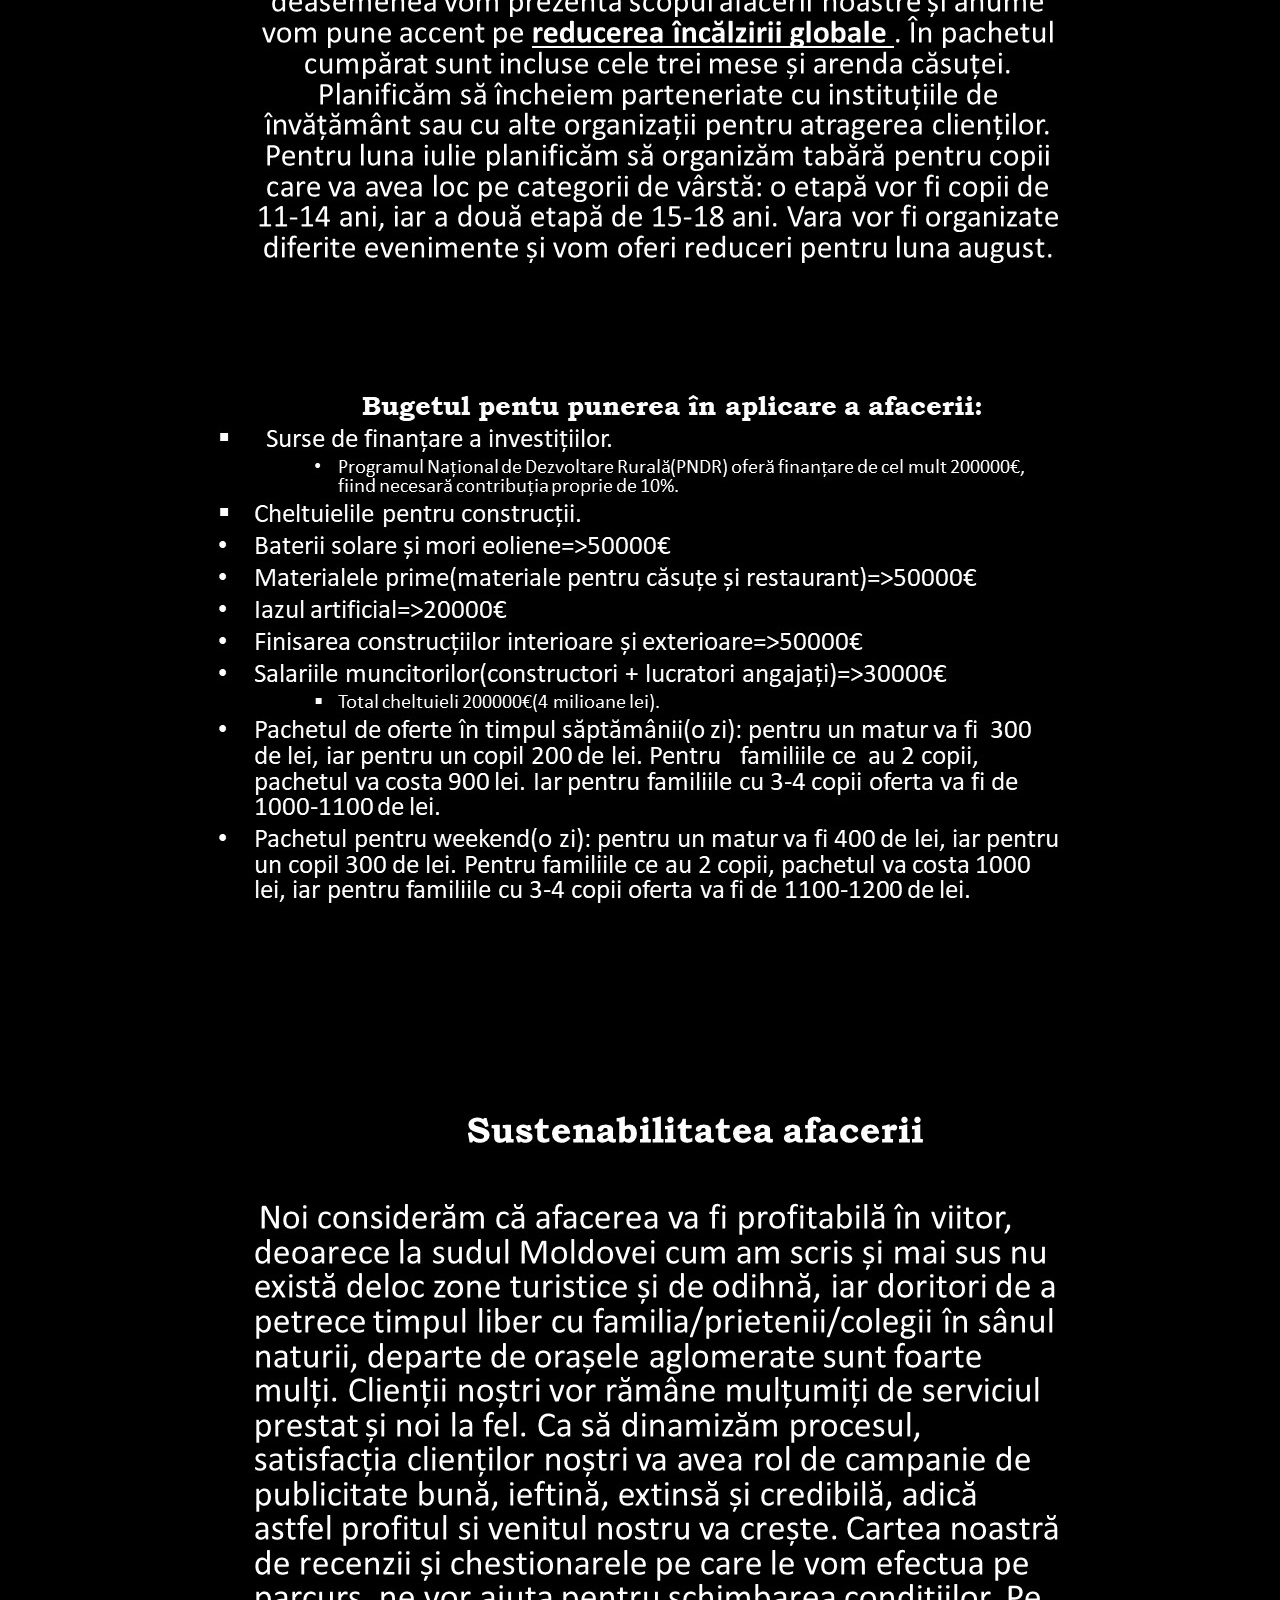
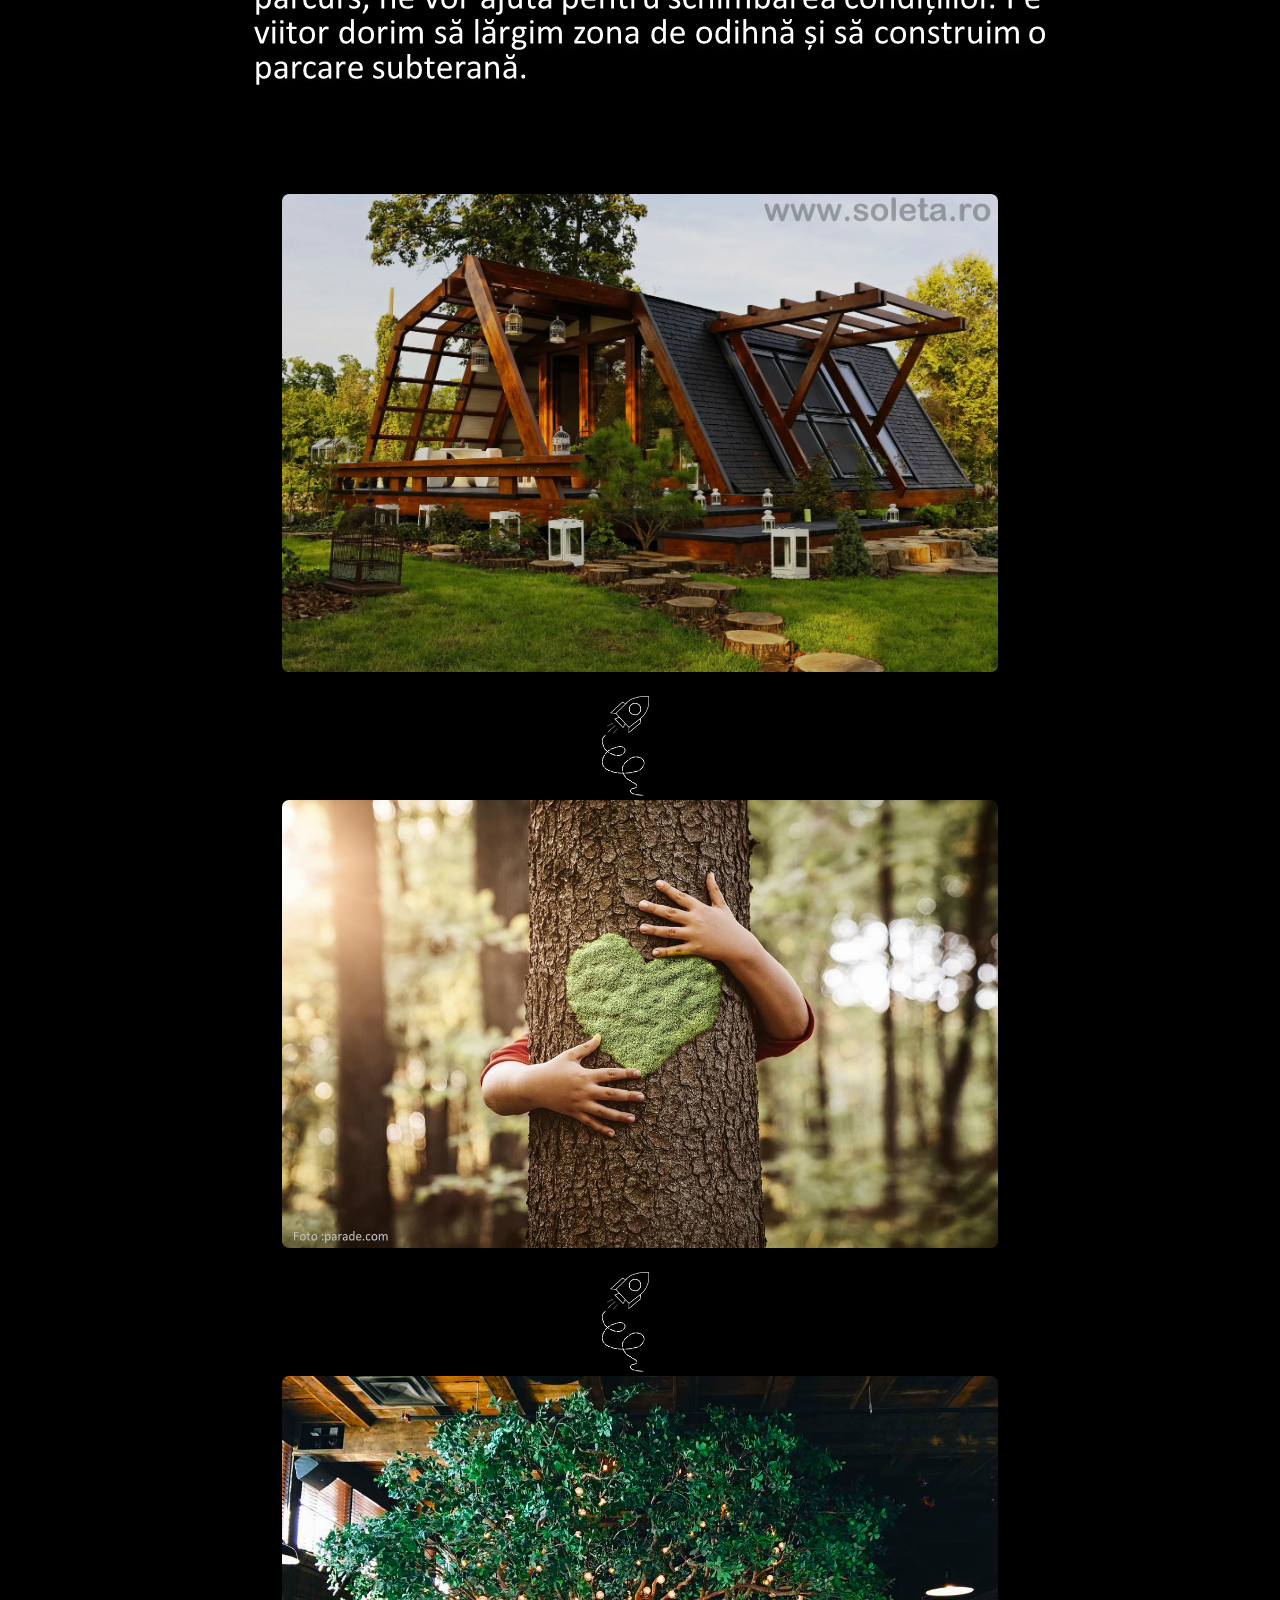
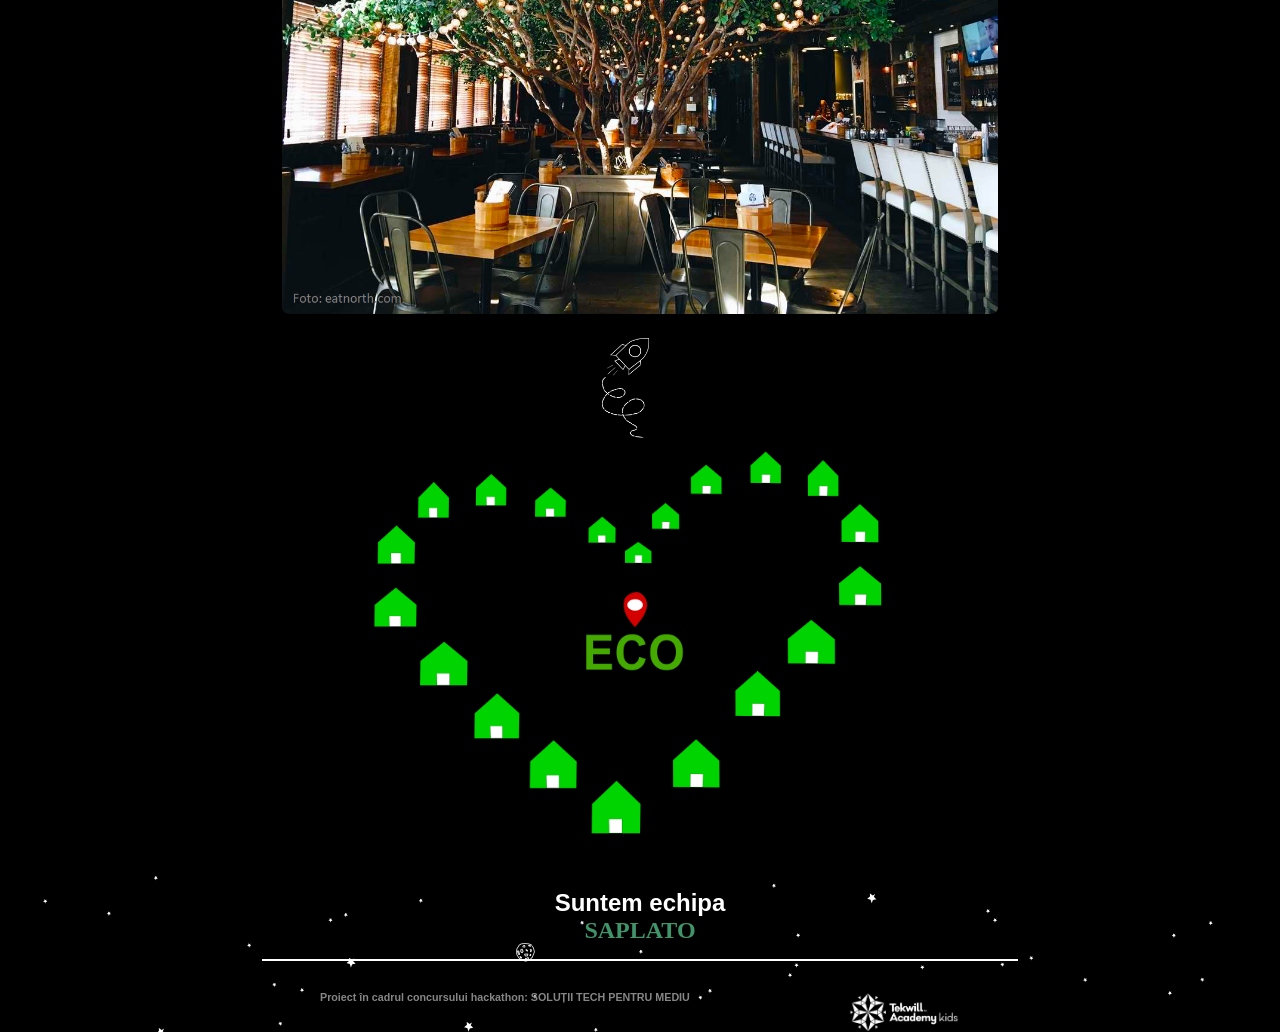
<file: plan de afacere.html>
<!DOCTYPE html>
<html lang="en">
<head>
  <meta charset="UTF-8">
  <meta http-equiv="X-UA-Compatible" content="IE=edge">
  <meta name="viewport" content="width=device-width, initial-scale=1.0">
  <link rel="shortcut icon" href="images\smile.jpg.png">
 <title>Încălzirea Globală</title>
	<link rel="stylesheet" href="style.css/style.pages.css">

</head>

<body>
  <header>
    <a href="index.html" class="logo"><img src="images/logo.png" alt="Foto" height="60" weight="20"></a>
  <div id="sideNav">
    <nav>
      <ul>
        <li><a href="index.html"><img src="images/icons.png">Acasă</a></li>
        <li><a href="cauze.html"><img src="images/icons.png">Cauze</a></li>
        <li><a href="consecinte.html"><img src="images/icons.png">Consecințe</a></li>
        <li><a href="solutii.html"><img src="images/icons.png">Soluții</a></li>
         <li><a href="plan de afacere.html"><img src="images/icons.png">Plan de afacere</a></li>
      </ul>
    </nav>
    </div>
    <div id="menuBtn">
      <img src="style.css/style.foto/imagine2.png" id="menu">
    
    </div>
    
    <script>
     var menuBtn = document.getElementById("menuBtn")
     var sideNav = document.getElementById("sideNav")
     var menu = document.getElementById("menu")
    
     sideNav.style.right = "-250px";
    
     menuBtn.onclick = function(){
       if(sideNav.style.right == "-250px"){
         sideNav.style.right = "0";
         menu.src = "style.css/style.foto/imagine1.png";
       }
       else{
        sideNav.style.right = "-250px";
        menu.src = "style.css/style.foto/imagine2.png";
       
       }
     }
    </script>

  </header>
  <section class="banner"  style=" background-image: url('images/fon.png');" ></section>
  <script type="text/javascript">
    window.addEventListener("scroll", function(){
      var header = document.querySelector("header");
      header.classList.toggle("sticky", window.scrollY > 0);
    })
  </script>

<div class="service-box">
  <div class="single-service">
    <img src="images/imagine1.png">

    <div class="overlay"></div>
    <div class="service-desc">
   
      <h3>Planul de afacere</h3>
      <hr>
      <p>În decursul ultimilor 150 de ani, temperatura medie a crescut cu aproape
         1ºC. 
         Fără o acţiune globală de limitare a emisiilor,
         se aşteaptă ca temperaturile globale să mai crească cu 1,8 până la 4,0ºC până în 2100.
         Deaceea societatea trebuie să i-a măsuri urgente pentru rezolvarea aceastei probleme.
         Am ajuns la ideea de a crea o zonă de odihnă și dezvoltare personală, pentru a motiva oamenii de
         a economisi resursele naturale și să respecte planeta. 
      </p>
    </div>
  </div>
</div>
 
<img src="images/PPT1.JPG" style="  float: none; display:block; margin: auto;
max-width: 100%;" height="50%" weight="50%"  alt="">
  <img src="images/PPT2.JPG" style="  float: none; display:block; margin: auto;
  max-width: 100%;" height="50%" weight="50%"   alt="">
  <img src="images/PPT3.JPG" style="  float: none; display:block; margin: auto;
  max-width: 100%;"  height="50%" weight="50%"  alt="" >
  <img src="images/PPT4.JPG" style="  float: none; display:block; margin: auto;
  max-width: 100%;"  height="50%" weight="50%"  alt="">
  <img src="images/PPT5.JPG"  style="  float: none; display:block; margin: auto;
  max-width: 100%;" height="50%" weight="50%" alt="">
  <img src="images/PPT6.JPG" style="  float: none; display:block; margin: auto;
  max-width: 100%;"  height="50%" weight="50%" alt="">
  <img src="images/PPT7.JPG" style="  float: none; display:block; margin: auto;
  max-width: 100%;" height="50%" weight="50%" alt="" >
  <img src="images/PPT8.JPG" style="  float: none; display:block; margin: auto;
  max-width: 100%;"  height="50%" weight="50%" alt="" >


  
  <div class="service-box">
  <div class="single-service">
    <img src="images/imagine2.webp">
    
    <div class="overlay"></div>
    <div class="service-desc">
   
      <h3>Econom-Comfortabil-Disponibil</h3>
      <hr>
      <p>
      Zona de odihnă v-a conține 20 căsuțe eco și transport (biciclete, role, trotinete).
      Vom folosi energie solară și eoliană ceea ce ne permite
      să economisim dar și pentru comfortabilitate.
      </p>
    </div>
  </div>
</div>
<img src="images/im.png"  height="100" weight="100" style="margin-left: 47%;"  >




  
<div class="service-box">
  <div class="single-service">
    <img src="images/imagine3.jpg">
    
    <div class="overlay"></div>
    <div class="service-desc">
   
      <h3>Un copac - un viitor mai bun</h3>
      <hr>
      <p>
   Există suficient spațiu pe planeta noastră pentru a planta o pădure de
   900 de milioane de hectare. Dacă această idee va fi transpusă în realitate,
   o astfel de pădure va fi la fel de mare ca un continent cu drepturi depline
   și va putea neutraliza 205 miliarde de tone de dioxid de carbon produs de omenire,
    ceea ce contribuie la creșterea globală a temperaturii aerului.
   Prin urmare, am creat un eveniment, unde fiecare vizitator v-a avea posibilitatea
    de a sădi cîte un copac, iar la rădăcinile lui să plaseze un obiect simbolic.</p>
    </div>
  </div>
</div>
<img src="images/im.png"  height="100" weight="100" style="margin-left: 47%;"  >



  
<div class="service-box">
  <div class="single-service">
    <img src="images/imagine4.png">
    
    <div class="overlay"></div>
    <div class="service-desc">
   
      <h3>Mâncarea</h3>
      <hr>
      <p>
    Restaurantul v-a fi plasat în mijlocul zonei de odihnă,
    amenajat cu o mulțime de plante. Lângă măsuță v-a fi câte un copăcel
    iar pe crengi v-a afi anexat meniul cu mâncare tradițională.  
    
   </p>
    </div>
  </div>
</div>
<img src="images/im.png"  height="100" weight="100" style="margin-left: 47%;"  >

</div>
</div>
</div>


  
<div class="service-box">
  <div class="single-service">
    <img src="images/imagine6.png">
    
    <div class="overlay"></div>
    <div class="service-desc">
   
      <h3>Harta</h3>
      <hr>
     
    </div>
  </div>
</div>


  
   <section id="footer">
  
  
  <div class="title-text">
 
    <div class="footer-left">
     <h1 style="color: white;"> Suntem echipa </h1><h1  style="font-family:'Kaushan Script', cursive; color:#40946a;">  SAPLATO</h1><hr>

</div>
<div class="footer-row">
<h6 style="color: rgb(134, 134, 134);">Proiect în cadrul concursului hackathon: SOLUȚII TECH PENTRU MEDIU</h6>
<img src="images/tekwill logo.png" height="40" weight="40">

   </div>


  
 
 </section>
</section></body>
</file>
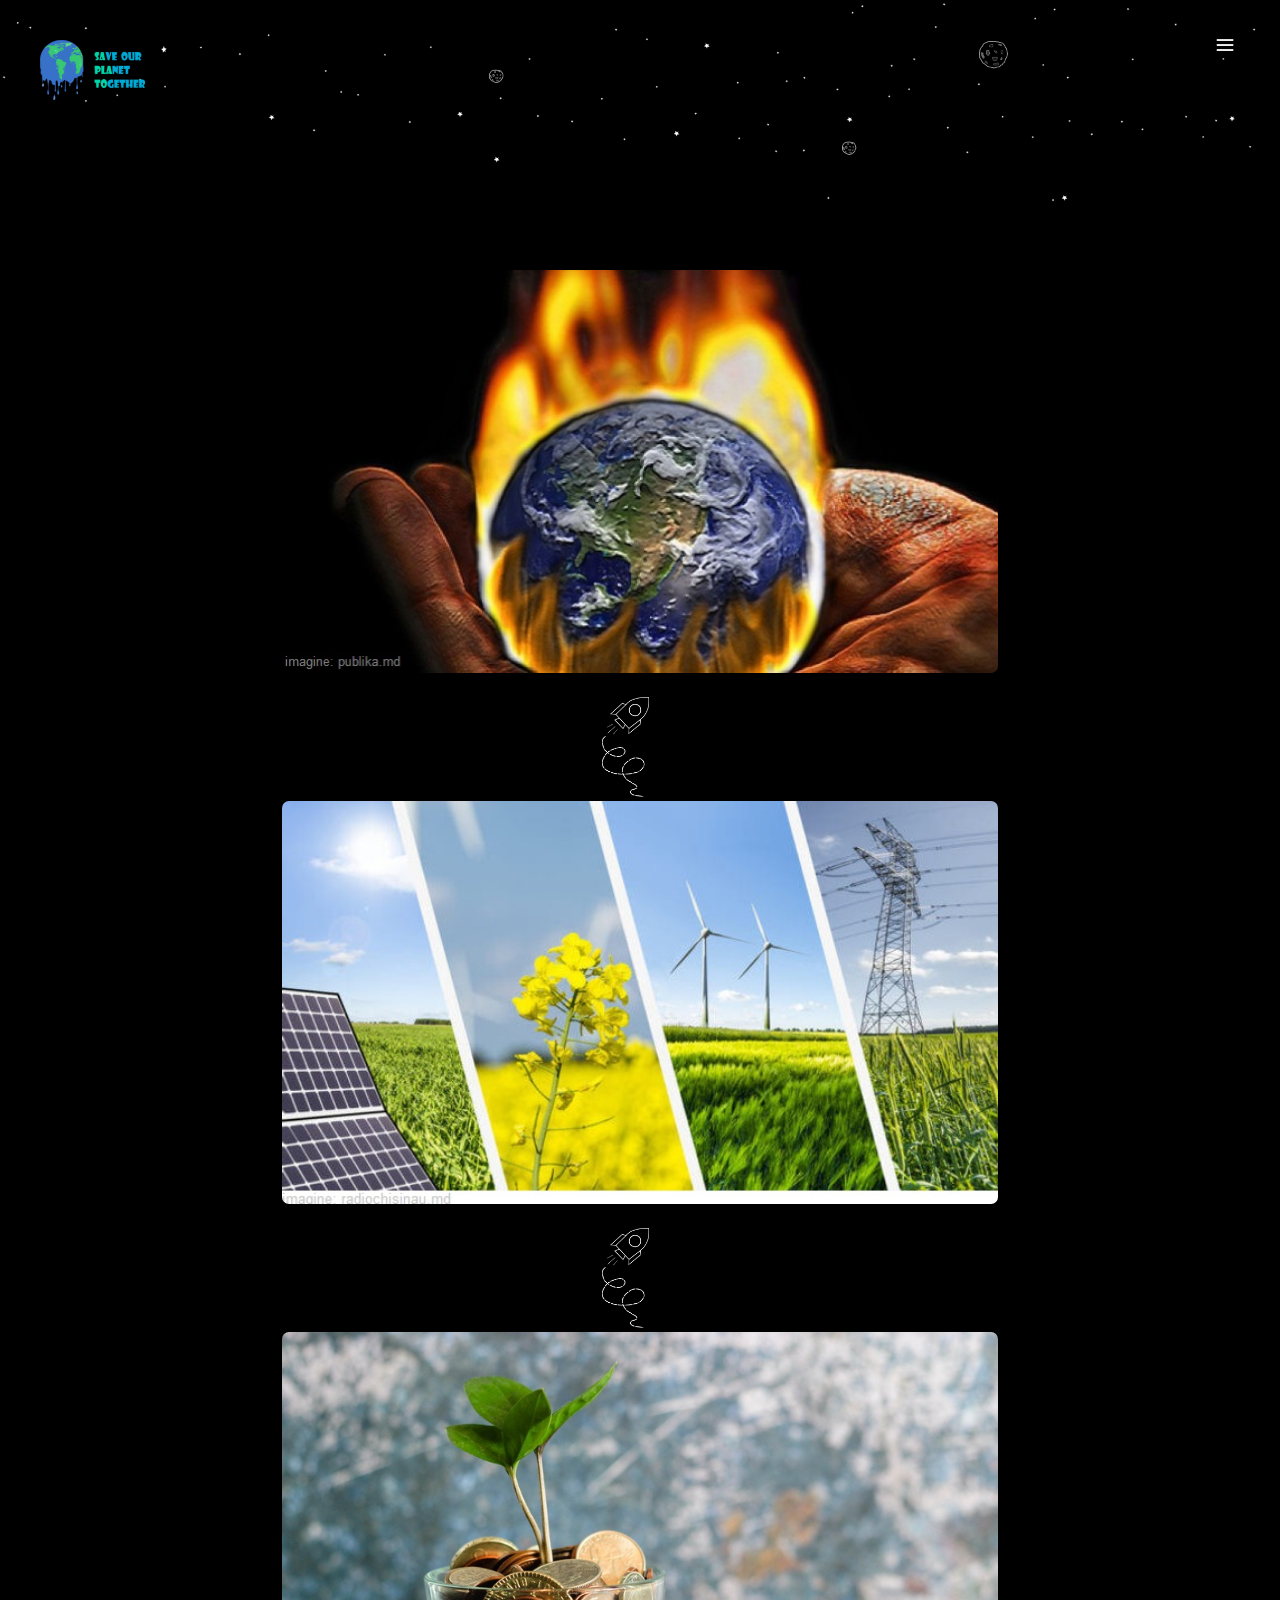
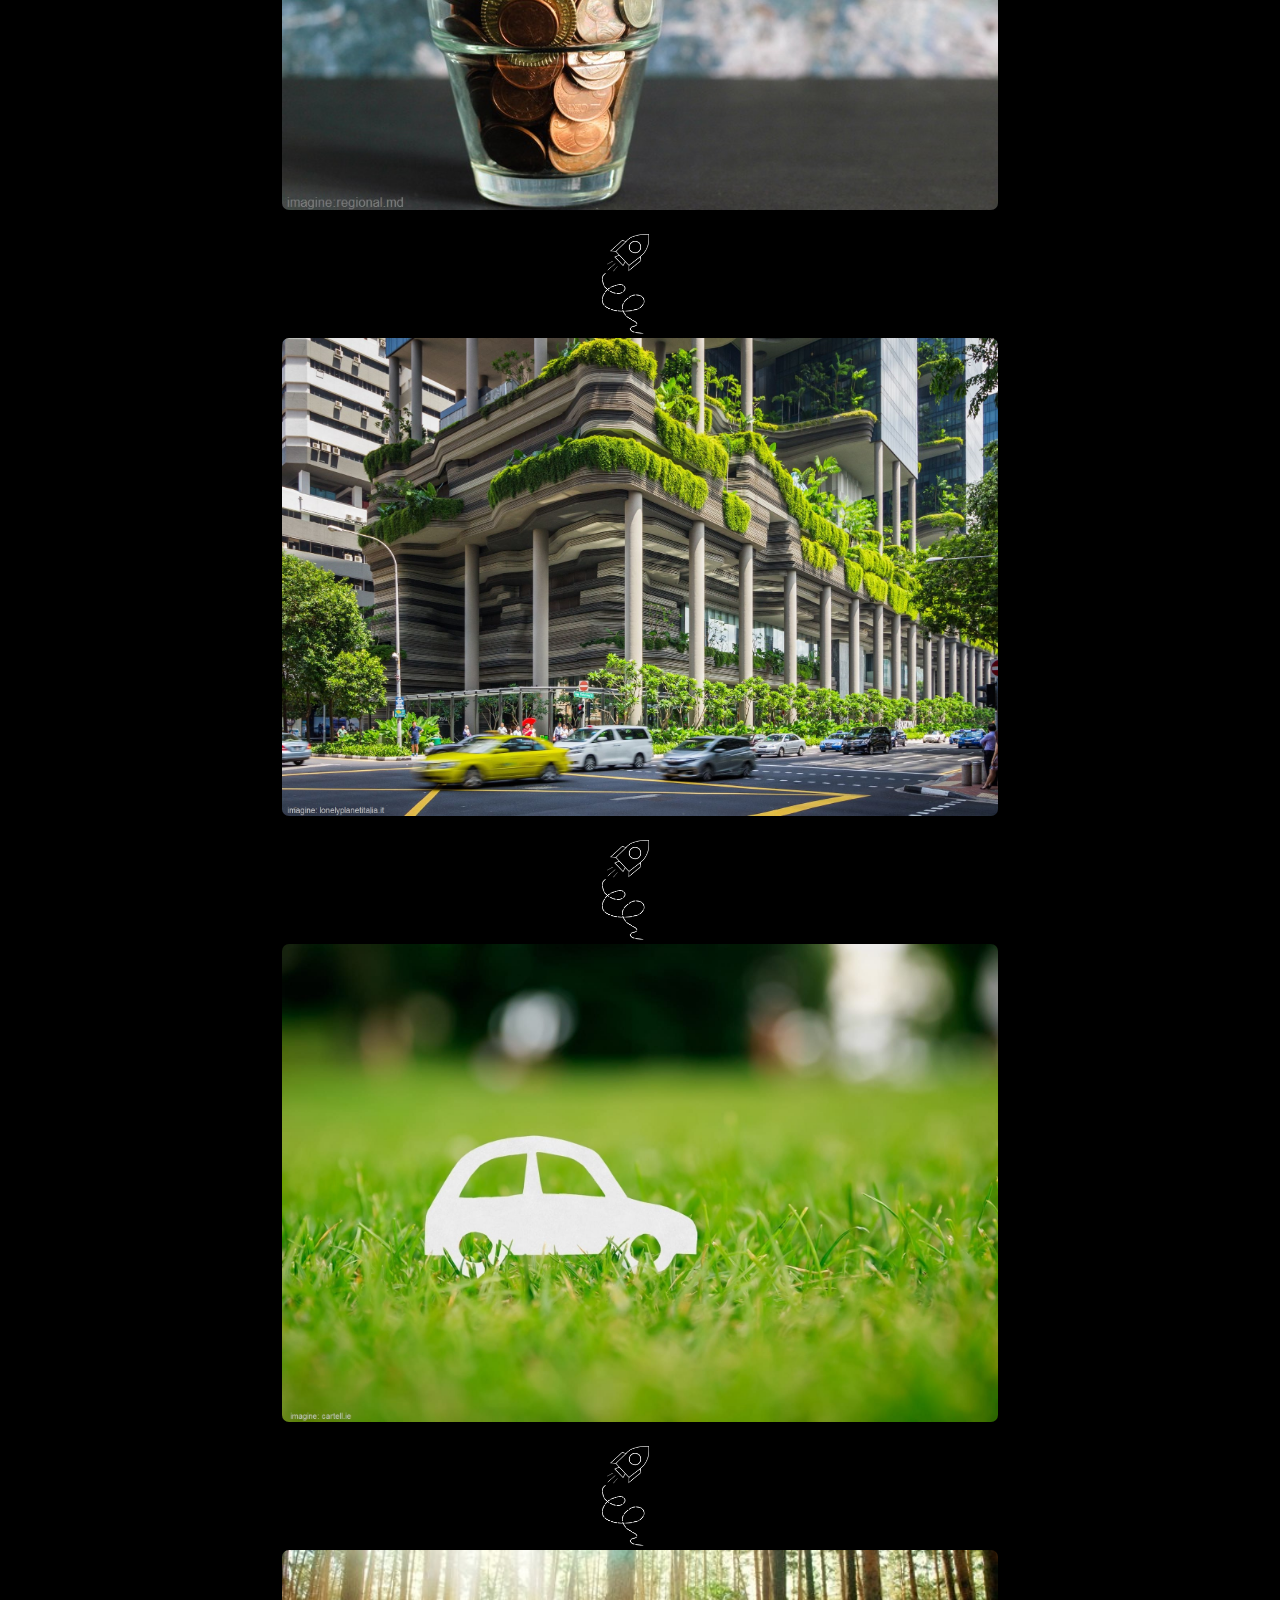
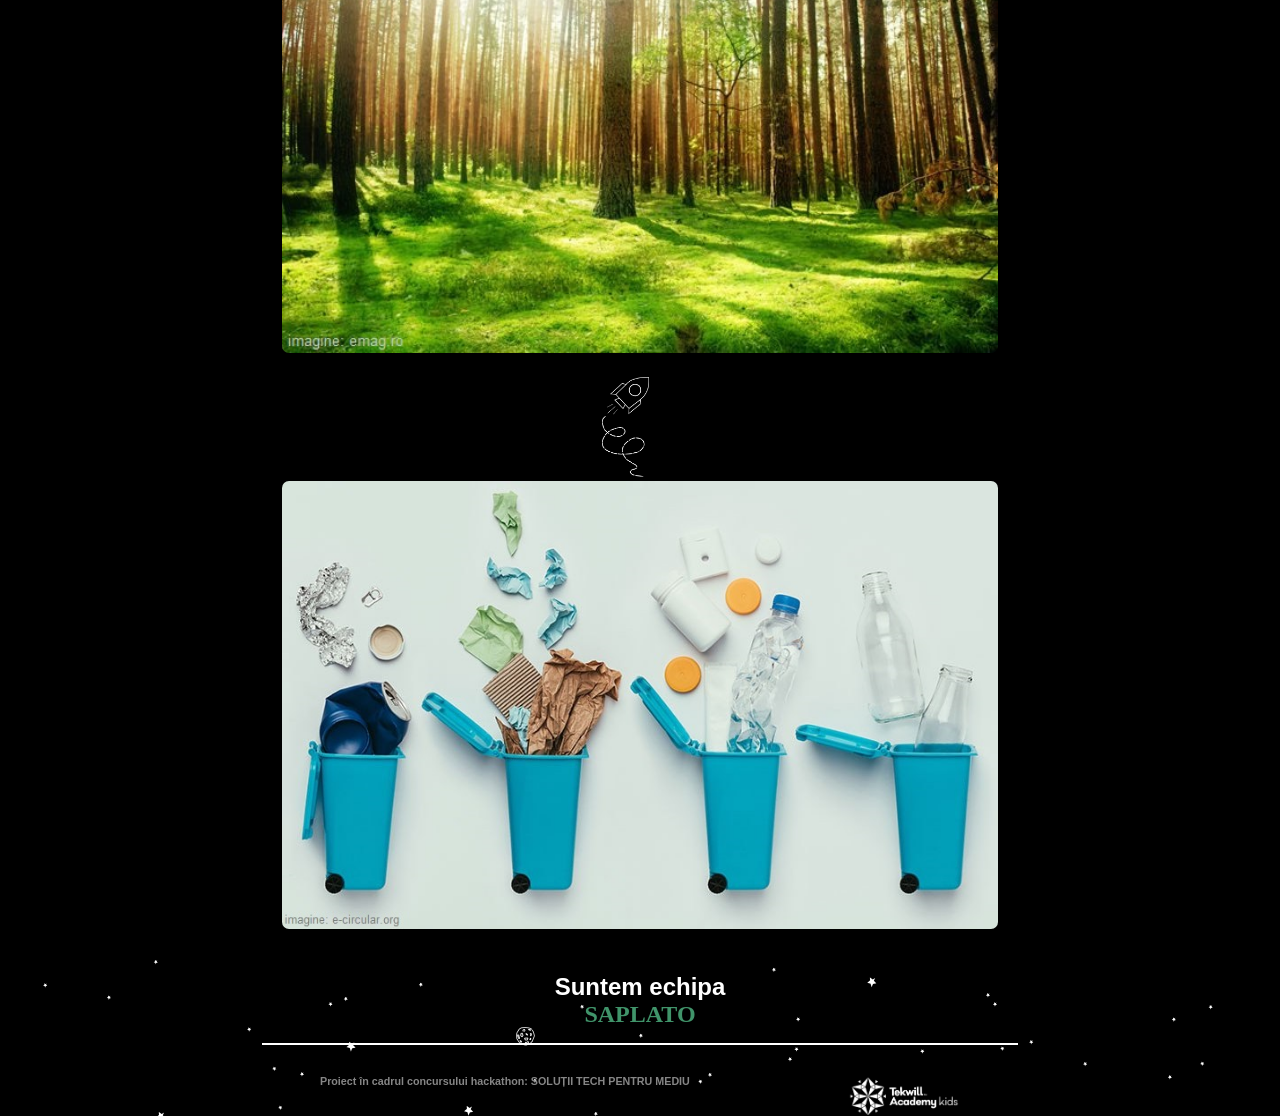
<file: solutii.html>
<!DOCTYPE html>
<html lang="en">
<head>
  <meta charset="UTF-8">
  <meta http-equiv="X-UA-Compatible" content="IE=edge">
  <meta name="viewport" content="width=device-width, initial-scale=1.0">
  <link rel="shortcut icon" href="images\smile.jpg.png">
 <title>Încălzirea Globală</title>
	<link rel="stylesheet" href="style.css/style.pages.css">

</head>
<body>
  <header>
    <a href="index.html" class="logo"><img src="images/logo.png" alt="Foto" height="60" weight="20"></a>
  <div id="sideNav">
    <nav>
      <ul>
        <li><a href="index.html"><img src="images/icons.png">Acasă</a></li>
        <li><a href="cauze.html"><img src="images/icons.png">Cauze</a></li>
        <li><a href="consecinte.html"><img src="images/icons.png">Consecințe</a></li>
        <li><a href="solutii.html"><img src="images/icons.png">Soluții</a></li>
         <li><a href="plan de afacere.html"><img src="images/icons.png">Plan de afacere</a></li>
      </ul>
    </nav>
    </div>
    <div id="menuBtn">
      <img src="style.css/style.foto/imagine2.png" id="menu">
    
    </div>
    
    <script>
     var menuBtn = document.getElementById("menuBtn")
     var sideNav = document.getElementById("sideNav")
     var menu = document.getElementById("menu")
    
     sideNav.style.right = "-250px";
    
     menuBtn.onclick = function(){
       if(sideNav.style.right == "-250px"){
         sideNav.style.right = "0";
         menu.src = "style.css/style.foto/imagine1.png";
       }
       else{
        sideNav.style.right = "-250px";
        menu.src = "style.css/style.foto/imagine2.png";
       
       }
     }
    </script>

  </header>
<section class="banner"  style=" background-image: url('images/fon.png');" ></section>
<script type="text/javascript">
  window.addEventListener("scroll", function(){
    var header = document.querySelector("header");
    header.classList.toggle("sticky", window.scrollY > 0);
  })
</script>

<div class="service-box">
  <div class="single-service">
    <img src="images/solutii1.jpg">
    <div class="overlay"></div>
    <div class="service-desc">
      <h3 style="color: #39bbac"> Soluții</h3>
      <hr>
      <p>Efectele încălzirii globale dăunează deja oamenilor din întreaga 
        lume.Acum, climatologii au ajuns la concluzia că trebuie să limităm
        încălzirea globală la 1,5°C până în 2040 dacă vrem să evităm un 
        viitor în care viața de zi cu zi din întreaga lume este marcată
         de efectele sale cele mai grave și devastatoare: seceta masivă,
          incendii, inundații, furtunile și alte dezastre la care ne 
          referim în mod colectiv drept schimbări climatice. Sunt adesea
           un factor
         cheie al sărăciei, strămutarea, foamea și tulburările sociale.</p>
    </div>
  </div>
</div>
<img src="images/im.png"  height="100" weight="100" style="margin-left: 47%;"  >



<div class="service-box">
<div class="single-service">
  <img src="images/solutii2.jpg">
  <div class="overlay"></div>
  <div class="service-desc">
    <h3>Surse regenerabile de energie</h3>
    <hr>
    <p>Pentru a preveni schimbările climatice, trebuie să 
      ne îndepărtăm de combustibilii fosili, surse regenerabile
       de energie, 
      cum ar fi energia solară, eoliană, biomasă și energia geotermală.</p>
  </div>
</div>
</div>
<img src="images/im.png"  height="100" weight="100" style="margin-left: 47%;"  >

<div class="service-box">
<div class="single-service">
  <img src="images/solutii3.jpg">
  <div class="overlay"></div>
  <div class="service-desc">
    <h3>Economie de energie și apă</h3>
    <hr>
    <p>Generarea de energie curată este esențială,
       dar reducerea consumului de energie și apă
        prin utilizarea unor dispozitive mai eficiente
         (de exemplu, lumini LED, sisteme de duș inovatoare) 
         este mai puțin costisitoare și la fel de importantă.
          Pentru a încetini încălzirea globală, trebuie să învățăm
           să folosim resursele cu moderație.

    </p>
  </div>
</div>
</div>
<img src="images/im.png"  height="100" weight="100" style="margin-left: 47%;"  >

<div class="service-box">
<div class="single-service">
  <img src="images/solutii4.jpg">
  <div class="overlay"></div>
  <div class="service-desc">
    <h3>Infrastructură durabilă</h3>
    <hr>
    <p>Pentru a reduce emisiile de CO₂ din clădiri
       cauzate de încălzire, aer condiționat, apă caldă
        sau iluminat, atât clădirile noi cu consum redus
         de energie trebuie construite, cât și cele existente 
         remodelate. Izolarea termică de bază și încălzirea
          controlată vor reduce emisiile de CO₂, precum și 
          facturile la utilități.

    </p>
  </div>
</div>
</div>
<img src="images/im.png"  height="100" weight="100" style="margin-left: 47%;"  >

<div class="service-box">
<div class="single-service">
  <img src="images/solutii5.jpg">
  <div class="overlay"></div>
  <div class="service-desc">
    <h3>Transport durabil și electric
    </h3>
    <hr>
    <p>Transportul durabil este un mijloc de transport care
       are un impact redus asupra mediului. Este denumit în
        mod obișnuit „transport verde” deoarece folosește energie 
        regenerabilă mai degrabă decât 
      petrol sau alți combustibili fosili care pot afecta negativ terenul.</p>
  </div>
</div>
</div>
<img src="images/im.png"  height="100" weight="100" style="margin-left: 47%;"  >

<div class="service-box">
<div class="single-service">
  <img src="images/solutii6.jpg">
  <div class="overlay"></div>
  <div class="service-desc">
    <h3>Agricultura durabilă și managementul pădurilor</h3>
    <hr>
    <p>Stimularea utilizării mai raționale a resurselor naturale,
       oprirea defrișărilor pe scară largă și îmbunătățirea respectării
        mediului
       iar eficiența agricolă trebuie să fie, de asemenea, o prioritate.</p>
  </div>
</div>
</div>
<img src="images/im.png"  height="100" weight="100" style="margin-left: 47%;"  >

<div class="service-box">
<div class="single-service">
  <img src="images/solutii7.jpg">
  <div class="overlay"></div>
  <div class="service-desc">
    <h3>Consum responsabil și reciclare</h3>
    <hr>
    <p>Adoptarea obiceiurilor de consum responsabil este esențială, 
      fie că este vorba despre alimente, îmbrăcăminte, cosmetice sau
       produse de curățare.
       Eliminarea este o necesitate absolută pentru gestionarea deșeurilor.</p>
  </div>
</div>
</div>

 <section id="footer">
  
  
  <div class="title-text">
 
    <div class="footer-left">
     <h1 style="color: white;"> Suntem echipa </h1><h1  style="font-family:'Kaushan Script', cursive; color:#40946a;">  SAPLATO</h1><hr>

</div>
<div class="footer-row">
<h6 style="color: rgb(134, 134, 134);">Proiect în cadrul concursului hackathon: SOLUȚII TECH PENTRU MEDIU</h6>
<img src="images/tekwill logo.png" height="40" weight="40">

   </div>


  
 
 </section>
</section></body>
</file>
<file: style.css/style.css>
@import url('https://fonts.googleapis.com/css2?family=Poppins:wght@200;300;400;500;600;700;800&display=swap');


*{
    box-sizing: border-box;
    margin: 0;
    padding: 0;
    font-family: 'Poppins', sans-serif;

}
.showcase {
    position: absolute;
    right: 0;
    width: 100%;
    min-height: 100vh;
    padding: 100px;
    display: flex;
    justify-content: space-between;
    align-items: center;
    background: #111;
    color: #ffffff;
    z-index: 2;
    transition: 0.5s;
}
.showcase.active {
    right: 300px;

}
.showcase header {
 position: absolute;
 top: 0;
 left: 0;
 width: 100%;
 padding: 40px 100px;
 z-index: 1000;
 display: flex;
 align-items: center;
 justify-content: space-between;
}
.logo {
    text-transform: uppercase;
    cursor: pointer;

}
.toggle {
    position: relative;
    width: 60px;
    height: 60px;
    background: url('style.foto/imagine2.png');
    background-repeat: no-repeat;
    background-size: 30px;
    background-position: center;
    cursor: pointer;
}
.toggle.active {
    background: url('style.foto/imagine1.png');
    background-repeat: no-repeat;
    background-size: 25px;
    background-position: center;
}
.showcase video {
    position: absolute;
    top: 0;
    left: 0;
    width: 100%;
    height: 100%;
    object-fit: cover;
    opacity: 0.8;
}

.overlay {
    position: absolute;
    top: 0;
    left: 0;
    width: 100%;
    height: 100%;
    background: var(--overlay-color);
    mix-blend-mode: overlay;    
}
.text {
    position: relative;
    z-index: 10;
}

.text h2 {
    font-size: 5em;
    font-weight: 800;
    line-height: 1em;
    text-transform: uppercase;
    margin: 20px 0;
}
.text h3{
    font-size: 4em;
    font-weight: 500;
    line-height: 1em;
    text-transform: uppercase;
    margin: 20px 0;
}
.text h4{
    font-size: 4em;
    font-weight: 500;
    line-height: 1em;
    text-transform: uppercase;
    margin: 20px 0;
}

.text a:hover{
    letter-spacing: 6px;
}
.menu {
    position: absolute;
    top: 0;
    right: 0;
    width: 300px;
    height: 100%;
    display: flex;
    align-items: center;
    justify-content: center;
    background-image: url('style.foto/imagine3.png');
}


.menu ul{
    position: relative;
    list-style: none;
}
.menu ul a {
    text-decoration: none;
    font-size: 24px;
    color: #fff;
}
.menu ul li a:hover {
    color: var(--overlay-color);
}
@media(max-width: 798px) {
    .showcase,
    .showcase header {
        padding: 40px;
    }
    .text h2 {
        font-size: 3em;
    }
    .text h3 {
        font-size: 2em;
    }

}
</file>
<file: style.css/style.pages.css>
@import url('https://fonts.googleapis.com/css2?family=Poppins:wght@200;300;400;500;600;700;800&display=swap');
  
*
{
    margin: 0;
    padding: 0;
    box-sizing: border-box;
    font-family: 'Popins' , sans-serif;
}
::-webkit-scrollbar {
    display: none;
}
body
{
    background: #000;
    min-height: 200vh;
}





header
{
    position: fixed;
    top: 0;
    left: 0;
    width: 100%;
    display: flex;
    justify-content: space-between;
    align-items: center;
    transition: 0.6s;
    padding: 40px 40px;
    z-index: 100000;
}
header.sticky
{
    padding: 5px 20px;
    background: #000;
}
header .logo
{
    position: relative;
    font-weight: 700;
   
    text-decoration: none;
    font-size: 2em;
    text-transform: uppercase;
    letter-spacing: 2px;
    transition: 0.6s;
    
}


.banner
{
    position: relative;
    width: 100%;
    height: 30vh;
    background-size: cover;
}
header.sticky .logo,
header.sticky ul li a 
{
    color: #fff;
    
}

#sideNav{
    width: 250px;
    height: 100vh;
    position: fixed;
    right: -250px;
    top: 0;
    background: #000;
    z-index: 2;
    transition: 0.5s;
}
nav ul li {
    list-style: none;
    margin: 85px 40px;
 
}
nav ul li a{
     text-decoration: none;
     color: #fff;

}
#menuBtn{
    width: 50px;
    height: 50px;
    text-align: center;
    position: fixed;
    right: 30px;
    top: 20px;
    border-radius: 3px;
    z-index: 3;
    cursor: pointer;

}

#menuBtn img{
    width: 20px;
    margin-top: 15px;
}
.section{
    width: 100%;
    min-height: 100vh;
    background-color: rgb(0, 0, 0);

}
.container{
    width: 80%;
    display: block;
    margin: auto;
    padding-top: 100px;

}
.content-section{
    float: left;
    width: 55%;

}
.image-section{
    float: right;
    width: 40%;
}
.image-section img{
    width:60%;
    height:auto;
    display: block;
    margin: auto;

}
.content-section .title{
    text-transform: uppercase;
    font-size: 28px;
    color: #ffffff;

}
.content-section .content h3{
    margin-top: 20px;
    color: #ffffff;
    font-size: 21px;

}
.content-section .content p{
    margin-top: 10px;
    font-family: sans-serif;
    font-size: 18px;
    line-height: 1.5;
    color: #ffffff;
}


.single-service{
    flex-basis: 48%;
    text-align: center;
    border-radius: 7px;
    margin-bottom: 20px;
    color: #fff;
    position: relative;
}
.single-service img{
    width: 56%;
    border-radius: 7px;
}
.overlay{
  
    width: 56%;
    height: 100%; 
  
    margin-left: 22%;
   
    position: absolute;
    top: 0;
    border-radius: 7px;
    cursor: pointer;
    background: linear-gradient(rgba(0,0,0,0.5),#009688);
    opacity: 0;
    transition: 1s;
}
.single-service:hover .overlay{
    opacity: 1;
}
.service-desc{
    width: 50%;
    position: absolute;
    bottom: 0;
    left: 50%;
    opacity: 0;
    transform: translateX(-50%);
    transition: 1s;
}
hr{
    background: #fff;
    height: 2px;
    border: 0;
    margin: 15px auto;
    width: 60%;
}
.service-desc p {
    font-size: 14px;
}
.single-service:hover .service-desc{
   bottom: 40%;
   opacity: 1;
}
@media screen and (max-width: 770px){
    .single-service{
        flex-basis: 100%;
        margin-bottom: 30px;
    }
    .service-desc p{
        font-size: 12px;
    }
    hr{
        margin: 5px auto;
    }
    .single-service:hover .service-desc{
        bottom: 20%;
    }
}
@media screen and (max-width: 768px){
    .container{
        width: 80%;
        display: block;
        margin: auto;
        padding-top: 50px;

    }
    .content-section{
        float: none;
        width: 100%;
        display:block;
        margin: auto;

    }
    .image-section{
        float:none;
        width: 100%;
        display:block;
        margin: auto;
    }
    .container-section .title{
        text-align: center;
        font-size: 19px;
        
    }
}
/*--footer--*/
#footer{
    padding: 10px 0 1px;
    background-image: url('style.foto/fon2.png');
    position: relative;
    text-align: center;

}
.footer-row{
    width: 50%;
    margin: 0 auto;
    display: flex;
    justify-content: space-between;
    flex-wrap: wrap;
}

.footer-left,.footer-right{
    flex-basis: 45%;
    padding: 10px;
    margin-bottom: 5px;
}
.footer-right{
    text-align: right;
}
.footer-row h1{
    margin: 10px 0;

}
.footer-row p{
    line-height: 35px;
}
</file>
